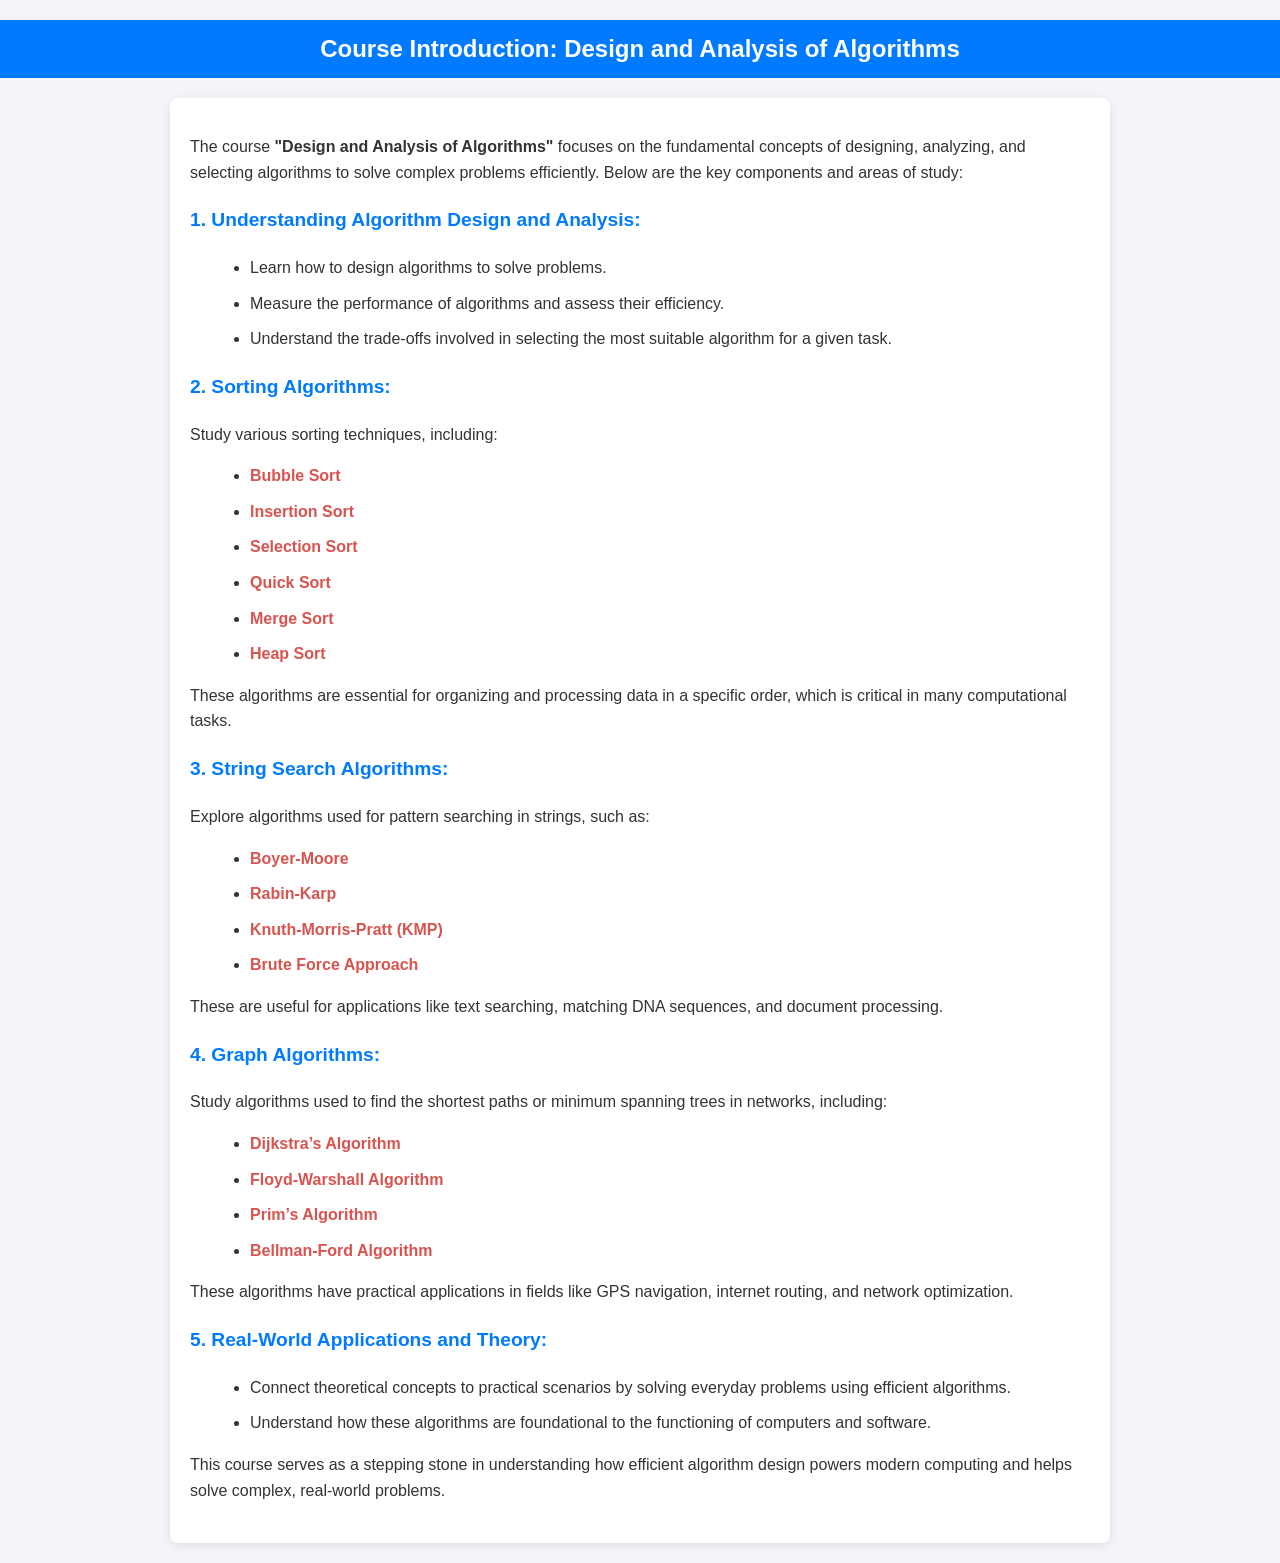
<file: Courseintroduction.html>
<!DOCTYPE html>
<html lang="en">
<head>
    <meta charset="UTF-8">
    <meta name="viewport" content="width=device-width, initial-scale=1.0">
    <title>Course Introduction</title>
    <style>
        body {
            font-family: Arial, sans-serif;
            margin: 0;
            padding: 0;
            background-color: #f4f4f9;
            color: #333;
        }
        h2 {
            background-color: #007BFF;
            color: white;
            padding: 15px;
            text-align: center;
        }
        .course-content {
            max-width: 900px;
            margin: 20px auto;
            padding: 20px;
            background-color: white;
            border-radius: 8px;
            box-shadow: 0 2px 10px rgba(0, 0, 0, 0.1);
        }
        p, ul, ol {
            line-height: 1.6;
        }
        ul, ol {
            margin-left: 20px;
        }
        ul li, ol li {
            margin-bottom: 10px;
        }
        .section-title {
            font-size: 1.2em;
            font-weight: bold;
            color: #007BFF;
            margin-top: 20px;
        }
        .section-content {
            margin-bottom: 20px;
        }
        .highlight {
            color: #d9534f;
            font-weight: bold;
        }
    </style>
</head>
<body>

    <h2>Course Introduction: Design and Analysis of Algorithms</h2>

    <div class="course-content">
        <p>The course <strong>"Design and Analysis of Algorithms"</strong> focuses on the fundamental concepts of designing, analyzing, and selecting algorithms to solve complex problems efficiently. Below are the key components and areas of study:</p>

        <div class="section">
            <p class="section-title">1. Understanding Algorithm Design and Analysis:</p>
            <div class="section-content">
                <ul>
                    <li>Learn how to design algorithms to solve problems.</li>
                    <li>Measure the performance of algorithms and assess their efficiency.</li>
                    <li>Understand the trade-offs involved in selecting the most suitable algorithm for a given task.</li>
                </ul>
            </div>
        </div>

        <div class="section">
            <p class="section-title">2. Sorting Algorithms:</p>
            <div class="section-content">
                <p>Study various sorting techniques, including:</p>
                <ul>
                    <li><span class="highlight">Bubble Sort</span></li>
                    <li><span class="highlight">Insertion Sort</span></li>
                    <li><span class="highlight">Selection Sort</span></li>
                    <li><span class="highlight">Quick Sort</span></li>
                    <li><span class="highlight">Merge Sort</span></li>
                    <li><span class="highlight">Heap Sort</span></li>
                </ul>
                <p>These algorithms are essential for organizing and processing data in a specific order, which is critical in many computational tasks.</p>
            </div>
        </div>

        <div class="section">
            <p class="section-title">3. String Search Algorithms:</p>
            <div class="section-content">
                <p>Explore algorithms used for pattern searching in strings, such as:</p>
                <ul>
                    <li><span class="highlight">Boyer-Moore</span></li>
                    <li><span class="highlight">Rabin-Karp</span></li>
                    <li><span class="highlight">Knuth-Morris-Pratt (KMP)</span></li>
                    <li><span class="highlight">Brute Force Approach</span></li>
                </ul>
                <p>These are useful for applications like text searching, matching DNA sequences, and document processing.</p>
            </div>
        </div>

        <div class="section">
            <p class="section-title">4. Graph Algorithms:</p>
            <div class="section-content">
                <p>Study algorithms used to find the shortest paths or minimum spanning trees in networks, including:</p>
                <ul>
                    <li><span class="highlight">Dijkstra’s Algorithm</span></li>
                    <li><span class="highlight">Floyd-Warshall Algorithm</span></li>
                    <li><span class="highlight">Prim’s Algorithm</span></li>
                    <li><span class="highlight">Bellman-Ford Algorithm</span></li>
                </ul>
                <p>These algorithms have practical applications in fields like GPS navigation, internet routing, and network optimization.</p>
            </div>
        </div>

        <div class="section">
            <p class="section-title">5. Real-World Applications and Theory:</p>
            <div class="section-content">
                <ul>
                    <li>Connect theoretical concepts to practical scenarios by solving everyday problems using efficient algorithms.</li>
                    <li>Understand how these algorithms are foundational to the functioning of computers and software.</li>
                </ul>
                <p>This course serves as a stepping stone in understanding how efficient algorithm design powers modern computing and helps solve complex, real-world problems.</p>
            </div>
        </div>
    </div>

</body>
</html>
</file>
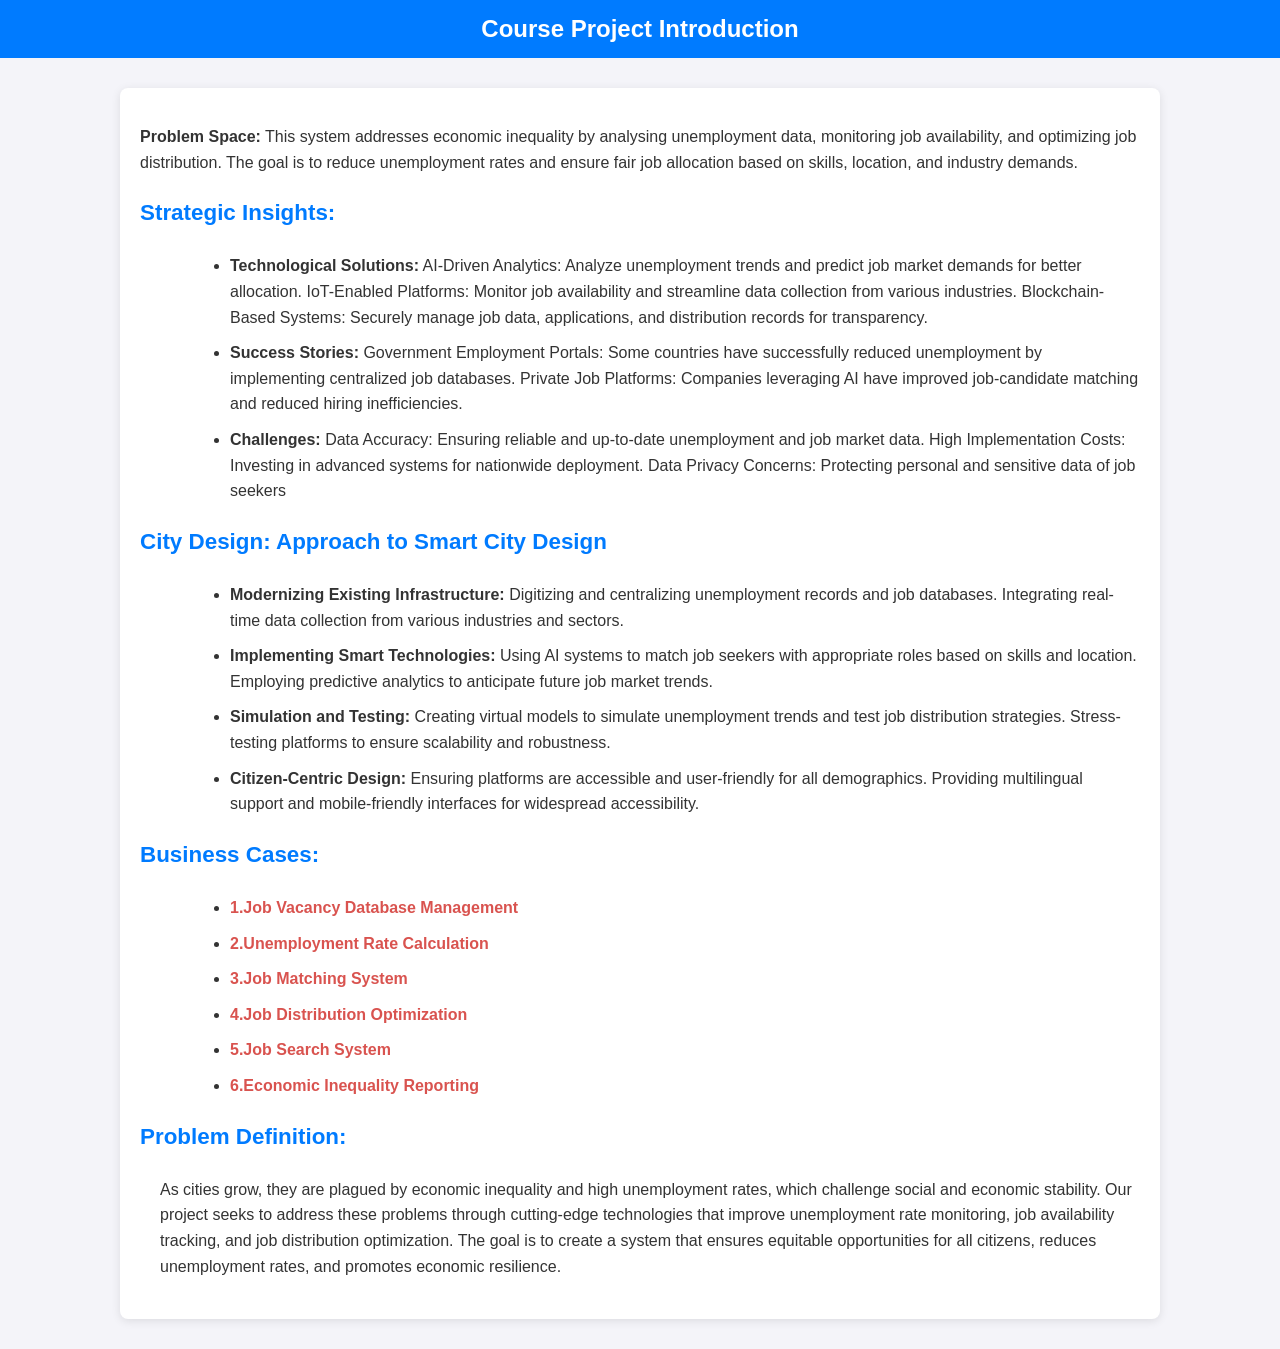
<file: introduction.html>
<!DOCTYPE html>
<html lang="en">
<head>
    <meta charset="UTF-8">
    <meta name="viewport" content="width=device-width, initial-scale=1.0">
    <title>Course Project Introduction</title>
    <style>
        body {
            font-family: Arial, sans-serif;
            background-color: #f4f4f9;
            color: #333;
            margin: 0;
            padding: 0;
        }
        h2 {
            background-color: #007BFF;
            color: white;
            padding: 15px;
            text-align: center;
            margin: 0;
        }
        .container {
            max-width: 1000px;
            margin: 30px auto;
            padding: 20px;
            background-color: white;
            border-radius: 8px;
            box-shadow: 0 2px 10px rgba(0, 0, 0, 0.1);
        }
        .section-title {
            font-size: 1.4em;
            font-weight: bold;
            color: #007BFF;
            margin-top: 20px;
        }
        .section-content {
            margin-left: 20px;
            margin-bottom: 20px;
        }
        ul, ol {
            margin-left: 30px;
            line-height: 1.6;
        }
        ul li, ol li {
            margin-bottom: 10px;
        }
        p {
            line-height: 1.6;
        }
        .highlight {
            color: #d9534f;
            font-weight: bold;
        }
        a {
            color: #007BFF;
            text-decoration: none;
        }
        a:hover {
            text-decoration: underline;
        }
    </style>
</head>
<body>

    <h2>Course Project Introduction</h2>

    <div class="container">
        <p><strong>Problem Space:</strong> This system addresses economic inequality by analysing unemployment data, monitoring job availability, and optimizing job distribution. The goal is to reduce unemployment rates and ensure fair job allocation based on skills, location, and industry demands.</p>

        <div class="section">
            <p class="section-title">Strategic Insights:</p>
            <div class="section-content">
                <ul>
                    <li><strong>Technological Solutions:</strong> AI-Driven Analytics: Analyze unemployment trends and predict job market demands for better allocation.

IoT-Enabled Platforms: Monitor job availability and streamline data collection from various industries.

Blockchain-Based Systems: Securely manage job data, applications, and distribution records for transparency.</li>
                    <li><strong>Success Stories:</strong> Government Employment Portals: Some countries have successfully reduced unemployment by implementing centralized job databases.

Private Job Platforms: Companies leveraging AI have improved job-candidate matching and reduced hiring inefficiencies. </li>
                    <li><strong>Challenges:</strong> Data Accuracy: Ensuring reliable and up-to-date unemployment and job market data.

High Implementation Costs: Investing in advanced systems for nationwide deployment.

Data Privacy Concerns: Protecting personal and sensitive data of job seekers </li>
                </ul>
            </div>
        </div>

        <div class="section">
            <p class="section-title">City Design: Approach to Smart City Design</p>
            <div class="section-content">
                <ul>
                    <li><strong>Modernizing Existing Infrastructure:</strong> Digitizing and centralizing unemployment records and job databases.

Integrating real-time data collection from various industries and sectors.</li>
                    <li><strong>Implementing Smart Technologies:</strong> Using AI systems to match job seekers with appropriate roles based on skills and location.

Employing predictive analytics to anticipate future job market trends. </li>
                    <li><strong>Simulation and Testing:</strong> Creating virtual models to simulate unemployment trends and test job distribution strategies.

Stress-testing platforms to ensure scalability and robustness.</li>
                    <li><strong>Citizen-Centric Design:</strong> Ensuring platforms are accessible and user-friendly for all demographics.

Providing multilingual support and mobile-friendly interfaces for widespread accessibility. </li>
                </ul>
            </div>
        </div>

        <div class="section">
            <p class="section-title">Business Cases:</p>
            <div class="section-content">
                <ul>
                    <li><span class="highlight">1.Job Vacancy Database Management</span></li>
                    <li><span class="highlight">2.Unemployment Rate Calculation</span></li>
                    <li><span class="highlight">3.Job Matching System</span></li>
                    <li><span class="highlight">4.Job Distribution Optimization</span></li>
                    <li><span class="highlight">5.Job Search System</span></li>
                    <li><span class="highlight">6.Economic Inequality Reporting</span></li>
                </ul>
            </div>
        </div>

        <div class="section">
            <p class="section-title">Problem Definition:</p>
            <div class="section-content">
                <p>As cities grow, they are plagued by economic inequality and high unemployment rates, which challenge social and economic stability.

Our project seeks to address these problems through cutting-edge technologies that improve unemployment rate monitoring, job availability tracking, and job distribution optimization. The goal is to create a system that ensures equitable opportunities for all citizens, reduces unemployment rates, and promotes economic resilience.</p>
            </div>
        </div>

    </div>

</body>
</html>
</file>
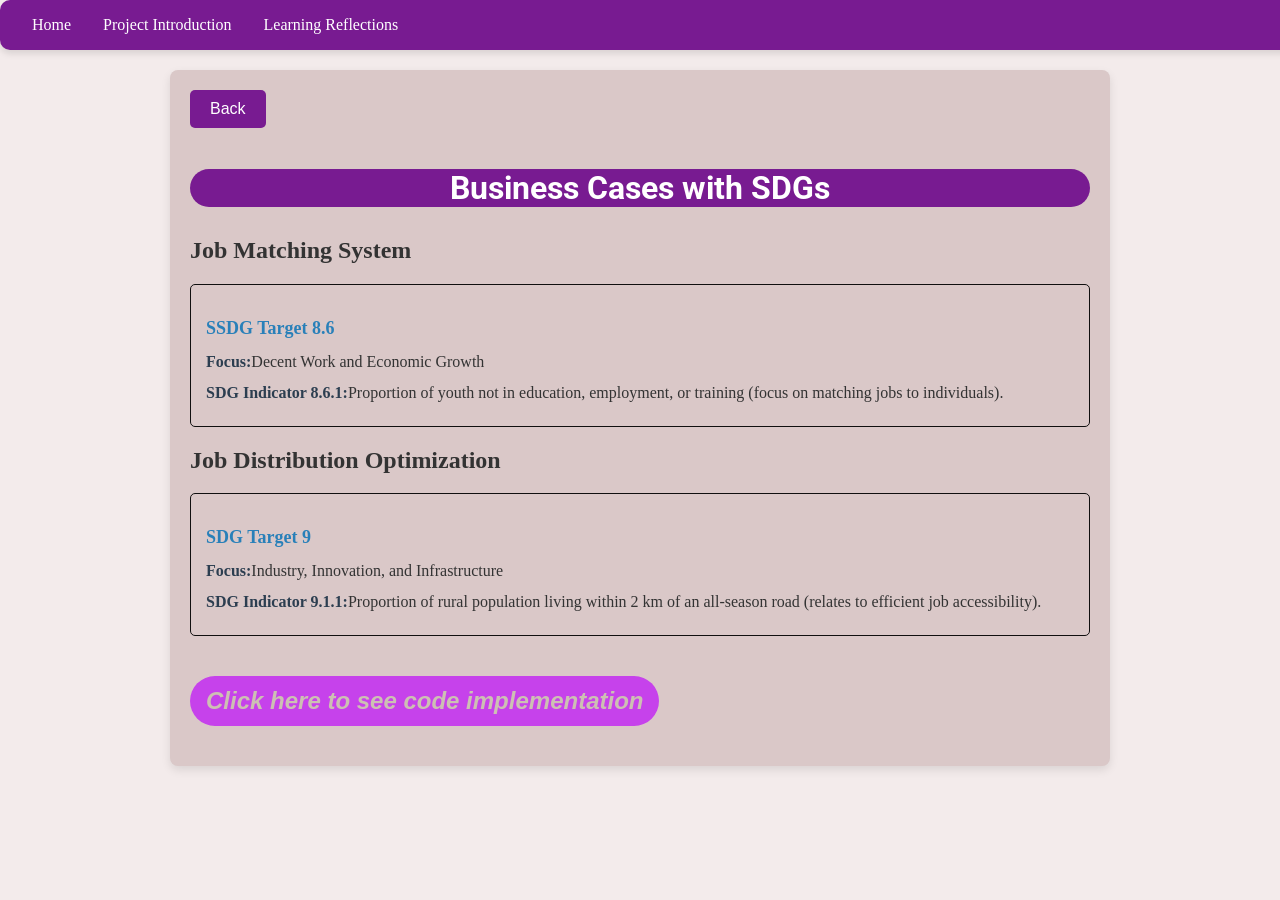
<file: blocks/businesscases/Aishwarya.html>
<!DOCTYPE html>
<html lang="en">
<head>
  <meta charset="UTF-8">
  <meta name="viewport" content="width=device-width, initial-scale=1.0">
  <title>Business Cases Aligned with SDGs</title>
  <link href="https://fonts.googleapis.com/css2?family=Poppins:wght@300;400;600&family=Roboto:wght@400;500&display=swap" rel="stylesheet">
  <style>
    /* General Styles */
    body {
      font-family: serif;
      margin: 0;
      padding: 0;
      background-color: #f3ebeb;
      color: #333;
    }

    .container {
      max-width: 900px;
      margin: 20px auto;
      padding: 20px;
      background: #dac8c8;
      box-shadow: 0px 4px 10px rgba(0, 0, 0, 0.1);
      border-radius: 8px;
    }

    h1.main {
      text-align: center;
      color: #ffffff;
      background-color: #781b91;
      border-radius: 10rem;
      margin-bottom: 30px;
      font-family: 'Roboto', sans-serif; 
    }

    .section {
      margin-bottom: 40px;
      transition: transform 0.3s ease, box-shadow 0.3s ease;
    }

    .section:hover {
      transform: scale(1.03);
      box-shadow: 0px 6px 12px rgba(0, 0, 0, 0.2);
    }

    .section h2 {
      text-align: center;
      color: #34495e;
      margin-bottom: 20px;
      text-transform: uppercase;
      font-weight: 700;
    }

    .strategy {
      margin-bottom: 20px;
      padding: 15px;
      border: 1px solid #100f0f;
      border-radius: 5px;
      transition: transform 0.3s ease, box-shadow 0.3s ease;
    }

    .strategy:hover {
      transform: scale(1.02);
      box-shadow: 0px 6px 10px rgba(0, 0, 0, 0.1);
    }

    .strategy h3 {
      font-size: 18px;
      color: #2980b9;
      margin-bottom: 10px;
      font-weight: 600;
    }

    .strategy p {
      line-height: 1.6;
      margin: 5px 0;
    }

    .strategy p strong {
      color: #2c3e50;
    }

    /* Section-Specific Styles */
    .industrial .strategy {
      background-color: #d1d1e8;
    }

    .environmental .strategy {
      background-color: #e8f5e9;
    }

    .education .strategy {
      background-color: #fef6e4;
    }

    .industrial h2 {
      color: #3915eb;
    }

    .environmental h2 {
      color: #43a047;
    }

    .education h2 {
      color: #f39c12;
    }

    .navbar {
      position: sticky;
      top: 0;
      background-color: #781b91;
      width: 100%;
      z-index: 1000;
      padding: 1rem 1rem;
      box-shadow: 0px 4px 6px rgba(0, 0, 0, 0.1);
      display: flex;
      border-radius: 10px;
      justify-content: center;
      justify-content: space-between;
    }

    .nav-list {
      list-style: none;
      display: flex;
      justify-content: space-around;
      align-content: center;
      margin: 0;
      padding: 0;
    }

    .nav-list li {
      margin: 0;
      color: #cdc0b3;
    }

    .nav-list a {
      text-decoration: none;
      color: #FB5235;
      align-content: center;
      padding: 1rem 1rem;
      transition: background-color 0.3s ease;
    }

    .nav-list a:hover {
      background-color: #d381e9;
      transform: scale(1.02);  
      box-shadow: 0 6px 10px rgba(0, 0, 0, 0.15);  
      transition: transform 0.2s, box-shadow 0.2s;
      border-radius: 4px;
    }
    h2.code {
    font-family: 'Gill Sans', 'Gill Sans MT', Calibri, 'Trebuchet MS', sans-serif;
    background-color: #c642eb;
    text-align: center;
    font-style: oblique;
    border-radius: 4rem;
    display: inline-flex; 
    padding: 0.7rem 1rem;
   
         
}
    h2.code:hover {
  background-color: #d238e7; 
  color: #212529; 
  transform: scale(1.05);
  box-shadow: 0 4px 8px rgba(0, 0, 0, 0.2);
}

    .content {
      padding: 2rem;
      font-size: 1.2rem;
      line-height: 1.6;
    }
  </style>
</head>
<body>
  <nav class="navbar">
    <ul class="nav-list">
      <li><a style="color:rgb(255, 255, 255)" href="/Priyankacb.github.io/blocks/home/home.html">Home</a></li>
      <li><a style="color:rgb(255, 255, 255)" href="/Priyankacb.github.io/index.html">Project Introduction</a></li>
      <li><a style="color:rgb(255, 255, 255)" href="/Priyankacb.github.io/blocks/learningref/teamlearning.html">Learning Reflections</a></li>
    </ul>
  </nav>
  <div class="container">
    <button onclick="window.history.back();" style="background-color: #781b91; color: white; border: none; padding: 10px 20px; font-size: 1rem; cursor: pointer; border-radius: 5px; margin-bottom: 20px;">Back</button>
    <h1 class="main">Business Cases with SDGs</h1>
    <div class="Job Matching System">
      <h2>Job Matching System</h2>
      <div class="strategy">
        <h3>SSDG Target 8.6</h3>
        <p><strong>Focus:</strong>Decent Work and Economic Growth</p>
        <p><strong>SDG Indicator 8.6.1:</strong>Proportion of youth not in education, employment, or training (focus on matching jobs to individuals).
</p>
      </div>

    <div class="Job Distribution Optimization">
      <h2>Job Distribution Optimization</h2>
      <div class="strategy">
        <h3>SDG Target 9</h3>
        <p><strong>Focus:</strong>Industry, Innovation, and Infrastructure</p>
        <p><strong>SDG Indicator 9.1.1:</strong>Proportion of rural population living within 2 km of an all-season road (relates to efficient job accessibility).</p>
      </div>
    </div>
    <a class="code" style="color: #cdc0b3;" href="../businesscases/Aishwaryacode.cpp"><h2 class="code">Click here to see code implementation</h2></a>
</body>
</html>
</file>
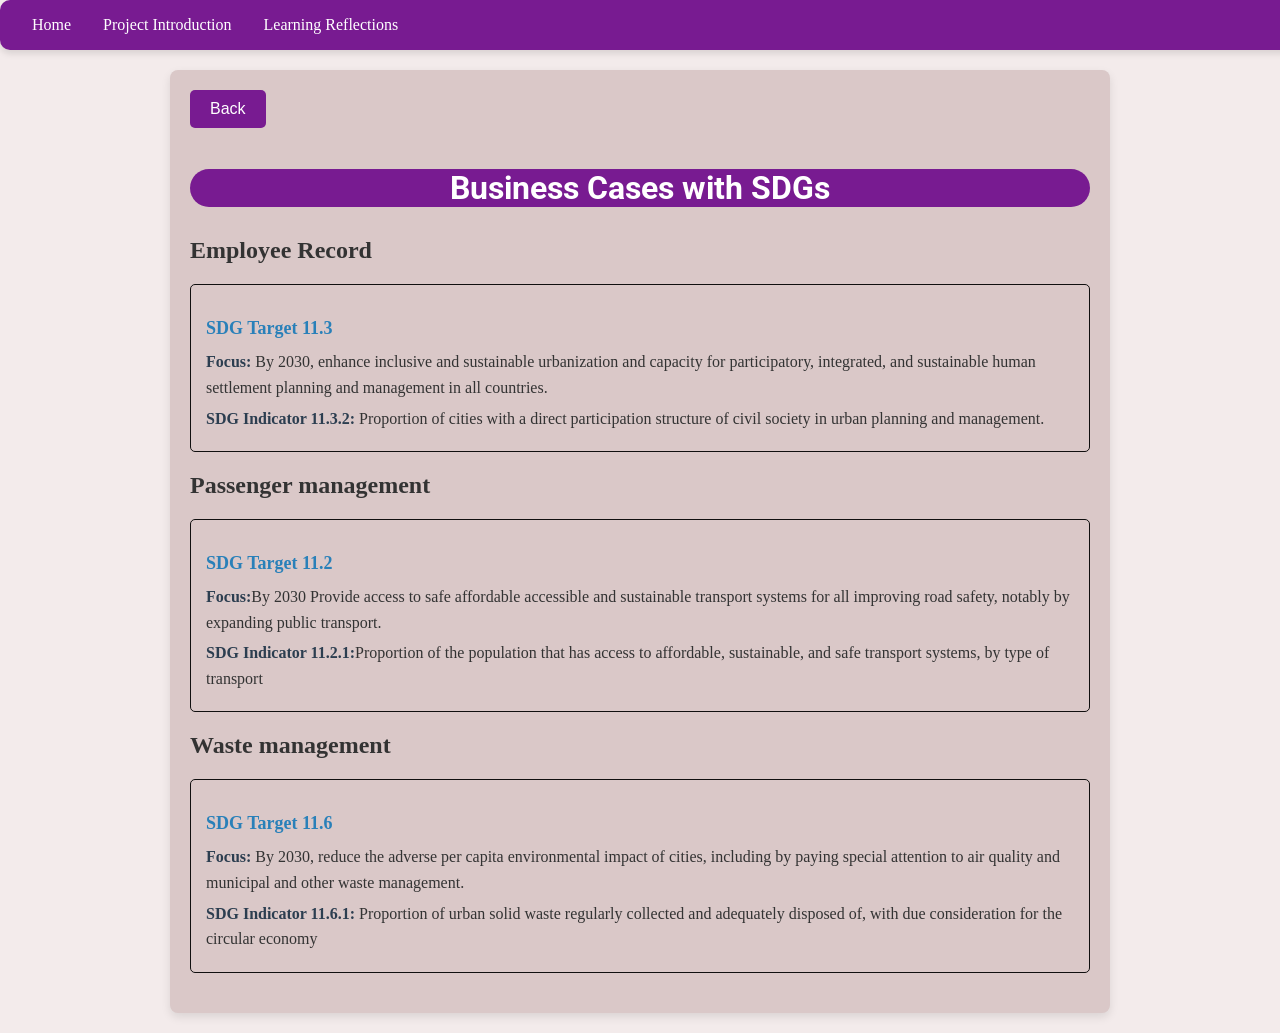
<file: blocks/businesscases/Pooja.html>
<!DOCTYPE html>
<html lang="en">
<head>
  <meta charset="UTF-8">
  <meta name="viewport" content="width=device-width, initial-scale=1.0">
  <title>Business Cases Aligned with SDGs</title>
  <link href="https://fonts.googleapis.com/css2?family=Poppins:wght@300;400;600&family=Roboto:wght@400;500&display=swap" rel="stylesheet">
  <style>
    /* General Styles */
    body {
      font-family: serif;
      margin: 0;
      padding: 0;
      background-color: #f3ebeb;
      color: #333;
    }

    .container {
      max-width: 900px;
      margin: 20px auto;
      padding: 20px;
      background: #dac8c8;
      box-shadow: 0px 4px 10px rgba(0, 0, 0, 0.1);
      border-radius: 8px;
    }

    h1.main {
      text-align: center;
      color: #ffffff;
      background-color: #781b91;
      border-radius: 10rem;
      margin-bottom: 30px;
      font-family: 'Roboto', sans-serif; 
    }

    .section {
      margin-bottom: 40px;
      transition: transform 0.3s ease, box-shadow 0.3s ease;
    }

    .section:hover {
      transform: scale(1.03);
      box-shadow: 0px 6px 12px rgba(0, 0, 0, 0.2);
    }

    .section h2 {
      text-align: center;
      color: #34495e;
      margin-bottom: 20px;
      text-transform: uppercase;
      font-weight: 700;
    }

    .strategy {
      margin-bottom: 20px;
      padding: 15px;
      border: 1px solid #100f0f;
      border-radius: 5px;
      transition: transform 0.3s ease, box-shadow 0.3s ease;
    }

    .strategy:hover {
      transform: scale(1.02);
      box-shadow: 0px 6px 10px rgba(0, 0, 0, 0.1);
    }

    .strategy h3 {
      font-size: 18px;
      color: #2980b9;
      margin-bottom: 10px;
      font-weight: 600;
    }

    .strategy p {
      line-height: 1.6;
      margin: 5px 0;
    }

    .strategy p strong {
      color: #2c3e50;
    }

    /* Section-Specific Styles */
    .industrial .strategy {
      background-color: #d1d1e8;
    }

    .environmental .strategy {
      background-color: #e8f5e9;
    }

    .education .strategy {
      background-color: #fef6e4;
    }

    .industrial h2 {
      color: #3915eb;
    }

    .environmental h2 {
      color: #43a047;
    }

    .education h2 {
      color: #f39c12;
    }

    .navbar {
      position: sticky;
      top: 0;
      background-color: #781b91;
      width: 100%;
      z-index: 1000;
      padding: 1rem 1rem;
      box-shadow: 0px 4px 6px rgba(0, 0, 0, 0.1);
      display: flex;
      border-radius: 10px;
      justify-content: center;
      justify-content: space-between;
    }

    .nav-list {
      list-style: none;
      display: flex;
      justify-content: space-around;
      align-content: center;
      margin: 0;
      padding: 0;
    }

    .nav-list li {
      margin: 0;
      color: #cdc0b3;
    }

    .nav-list a {
      text-decoration: none;
      color: #FB5235;
      align-content: center;
      padding: 1rem 1rem;
      transition: background-color 0.3s ease;
    }

    .nav-list a:hover {
      background-color: #d381e9;
      transform: scale(1.02);  
      box-shadow: 0 6px 10px rgba(0, 0, 0, 0.15);  
      transition: transform 0.2s, box-shadow 0.2s;
      border-radius: 4px;
    }
    h2.code {
    font-family: 'Gill Sans', 'Gill Sans MT', Calibri, 'Trebuchet MS', sans-serif;
    background-color: #c642eb;
    text-align: center;
    font-style: oblique;
    border-radius: 4rem;
    display: inline-flex; 
    padding: 0.7rem 1rem;
   
         
}
    h2.code:hover {
  background-color: #d238e7; 
  color: #212529; 
  transform: scale(1.05);
  box-shadow: 0 4px 8px rgba(0, 0, 0, 0.2);
}

    .content {
      padding: 2rem;
      font-size: 1.2rem;
      line-height: 1.6;
    }
  </style>
</head>
<body>
  <nav class="navbar">
    <ul class="nav-list">
      <li><a style="color:rgb(255, 255, 255)" href="/Priyankacb.github.io/blocks/home/home.html">Home</a></li>
      <li><a style="color:rgb(255, 255, 255)" href="/Priyankacb.github.io/index.html">Project Introduction</a></li>
      <li><a style="color:rgb(255, 255, 255)" href="/Priyankacb.github.io/blocks/learningref/teamlearning.html">Learning Reflections</a></li>
    </ul>
  </nav>
  <div class="container">
    <button onclick="window.history.back();" style="background-color: #781b91; color: white; border: none; padding: 10px 20px; font-size: 1rem; cursor: pointer; border-radius: 5px; margin-bottom: 20px;">Back</button>
    <h1 class="main">Business Cases with SDGs</h1>
    <div class="Employee Record">
      <h2>Employee Record</h2>
      <div class="strategy">
        <h3>SDG Target 11.3</h3>
        <p><strong>Focus:</strong> By 2030, enhance inclusive and sustainable urbanization and capacity for participatory, integrated, and sustainable human settlement planning and management in all countries.</p>
        <p><strong>SDG Indicator 11.3.2:</strong> Proportion of cities with a direct participation structure of civil society in urban planning and management.</p>
      </div>

    <div class="Passenger management">
      <h2>Passenger management</h2>
      <div class="strategy">
        <h3>SDG Target 11.2</h3>
        <p><strong>Focus:</strong>By 2030 Provide access to safe affordable accessible and sustainable transport systems for all improving road safety, notably by expanding public transport.</p>
        <p><strong>SDG Indicator 11.2.1:</strong>Proportion of the population that has access to affordable, sustainable, and safe transport systems, by type of transport
      </div>
    </div>

    <div class="Section environment">
      <h2>Waste management</h2>
      <div class="strategy">
        <h3>SDG Target 11.6</h3>
        <p><strong>Focus:</strong> By 2030, reduce the adverse per capita environmental impact of cities, including by paying special attention to air quality and municipal and other waste management.</p>
        <p><strong>SDG Indicator 11.6.1:</strong>  Proportion of urban solid waste regularly collected and adequately disposed of, with due consideration for the circular economy</p>
      </div>
  </div>

</body>
</html>
</file>
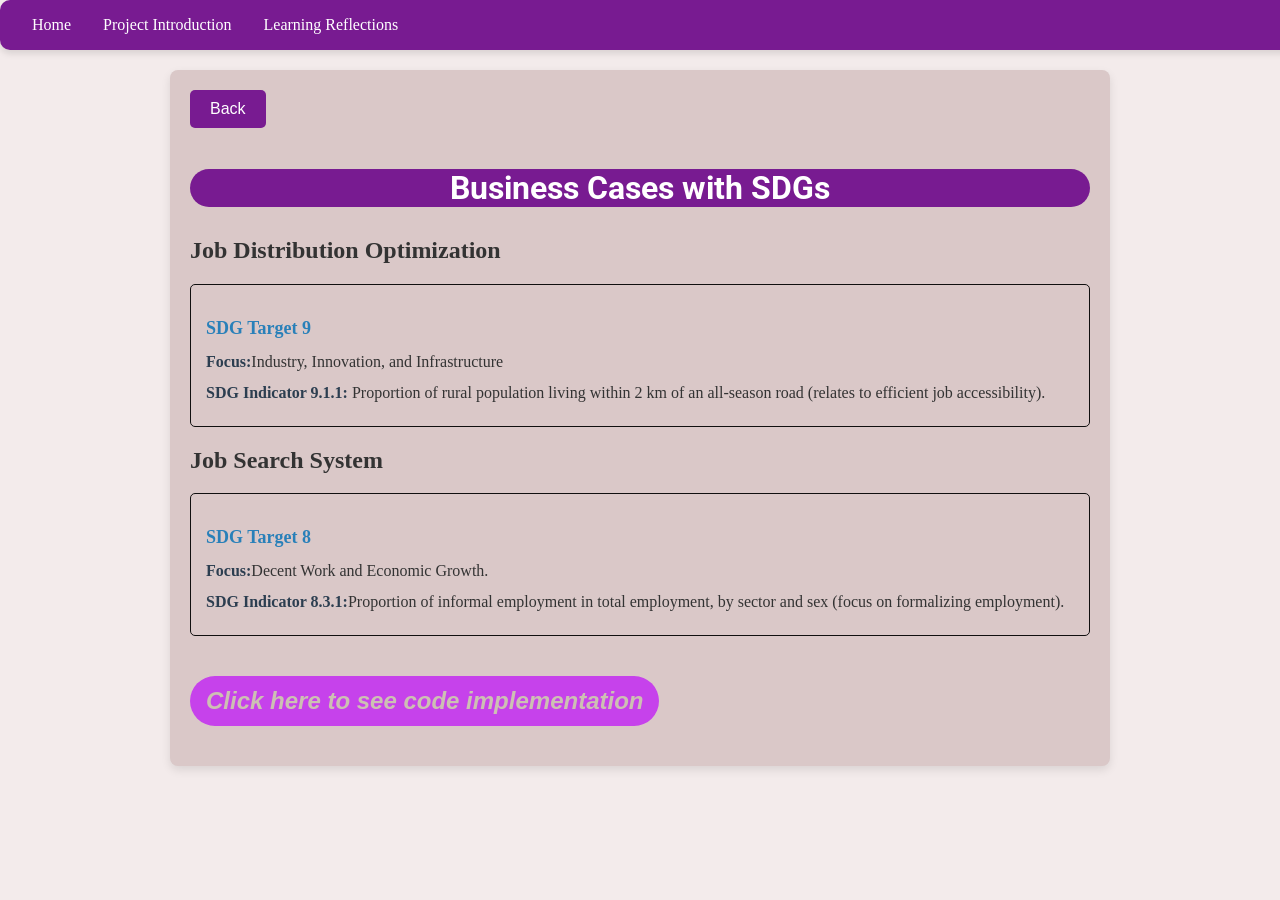
<file: blocks/businesscases/Preeti.html>
<!DOCTYPE html>
<html lang="en">
<head>
  <meta charset="UTF-8">
  <meta name="viewport" content="width=device-width, initial-scale=1.0">
  <title>Business Cases Aligned with SDGs</title>
  <link href="https://fonts.googleapis.com/css2?family=Poppins:wght@300;400;600&family=Roboto:wght@400;500&display=swap" rel="stylesheet">
  <style>
    /* General Styles */
    body {
      font-family: serif;
      margin: 0;
      padding: 0;
      background-color: #f3ebeb;
      color: #333;
    }

    .container {
      max-width: 900px;
      margin: 20px auto;
      padding: 20px;
      background: #dac8c8;
      box-shadow: 0px 4px 10px rgba(0, 0, 0, 0.1);
      border-radius: 8px;
    }

    h1.main {
      text-align: center;
      color: #ffffff;
      background-color: #781b91;
      border-radius: 10rem;
      margin-bottom: 30px;
      font-family: 'Roboto', sans-serif; 
    }

    .section {
      margin-bottom: 40px;
      transition: transform 0.3s ease, box-shadow 0.3s ease;
    }

    .section:hover {
      transform: scale(1.03);
      box-shadow: 0px 6px 12px rgba(0, 0, 0, 0.2);
    }

    .section h2 {
      text-align: center;
      color: #34495e;
      margin-bottom: 20px;
      text-transform: uppercase;
      font-weight: 700;
    }

    .strategy {
      margin-bottom: 20px;
      padding: 15px;
      border: 1px solid #100f0f;
      border-radius: 5px;
      transition: transform 0.3s ease, box-shadow 0.3s ease;
    }

    .strategy:hover {
      transform: scale(1.02);
      box-shadow: 0px 6px 10px rgba(0, 0, 0, 0.1);
    }

    .strategy h3 {
      font-size: 18px;
      color: #2980b9;
      margin-bottom: 10px;
      font-weight: 600;
    }

    .strategy p {
      line-height: 1.6;
      margin: 5px 0;
    }

    .strategy p strong {
      color: #2c3e50;
    }

    /* Section-Specific Styles */
    .industrial .strategy {
      background-color: #d1d1e8;
    }

    .environmental .strategy {
      background-color: #e8f5e9;
    }

    .education .strategy {
      background-color: #fef6e4;
    }

    .industrial h2 {
      color: #3915eb;
    }

    .environmental h2 {
      color: #43a047;
    }

    .education h2 {
      color: #f39c12;
    }

    .navbar {
      position: sticky;
      top: 0;
      background-color: #781b91;
      width: 100%;
      z-index: 1000;
      padding: 1rem 1rem;
      box-shadow: 0px 4px 6px rgba(0, 0, 0, 0.1);
      display: flex;
      border-radius: 10px;
      justify-content: center;
      justify-content: space-between;
    }

    .nav-list {
      list-style: none;
      display: flex;
      justify-content: space-around;
      align-content: center;
      margin: 0;
      padding: 0;
    }

    .nav-list li {
      margin: 0;
      color: #cdc0b3;
    }

    .nav-list a {
      text-decoration: none;
      color: #FB5235;
      align-content: center;
      padding: 1rem 1rem;
      transition: background-color 0.3s ease;
    }

    .nav-list a:hover {
      background-color: #d381e9;
      transform: scale(1.02);  
      box-shadow: 0 6px 10px rgba(0, 0, 0, 0.15);  
      transition: transform 0.2s, box-shadow 0.2s;
      border-radius: 4px;
    }
    h2.code {
    font-family: 'Gill Sans', 'Gill Sans MT', Calibri, 'Trebuchet MS', sans-serif;
    background-color: #c642eb;
    text-align: center;
    font-style: oblique;
    border-radius: 4rem;
    display: inline-flex; 
    padding: 0.7rem 1rem;
   
         
}
    h2.code:hover {
  background-color: #d238e7; 
  color: #212529; 
  transform: scale(1.05);
  box-shadow: 0 4px 8px rgba(0, 0, 0, 0.2);
}

    .content {
      padding: 2rem;
      font-size: 1.2rem;
      line-height: 1.6;
    }
  </style>
</head>
<body>
  <nav class="navbar">
    <ul class="nav-list">
      <li><a style="color:rgb(255, 255, 255)" href="/Priyankacb.github.io/blocks/home/home.html">Home</a></li>
      <li><a style="color:rgb(255, 255, 255)" href="/Priyankacb.github.io/index.html">Project Introduction</a></li>
      <li><a style="color:rgb(255, 255, 255)" href="/Priyankacb.github.io/blocks/learningref/teamlearning.html">Learning Reflections</a></li>
    </ul>
  </nav>
  <div class="container">
    <button onclick="window.history.back();" style="background-color: #781b91; color: white; border: none; padding: 10px 20px; font-size: 1rem; cursor: pointer; border-radius: 5px; margin-bottom: 20px;">Back</button>
    <h1 class="main">Business Cases with SDGs</h1>
    <div class="Job Distribution Optimization">
      <h2>Job Distribution Optimization</h2>
      <div class="strategy">
        <h3>SDG Target 9</h3>
        <p><strong>Focus:</strong>Industry, Innovation, and Infrastructure</p>
        <p><strong>SDG Indicator 9.1.1:</strong> Proportion of rural population living within 2 km of an all-season road (relates to efficient job accessibility).</p>
      </div>

    <div class="Job Search System">
      <h2>Job Search System</h2>
      <div class="strategy">
        <h3>SDG Target 8</h3>
        <p><strong>Focus:</strong>Decent Work and Economic Growth.</p>
        <p><strong>SDG Indicator 8.3.1:</strong>Proportion of informal employment in total employment, by sector and sex (focus on formalizing employment).</p>
      </div>
    </div>
     <a class="code" style="color: #cdc0b3;" href="../businesscases/Preeticode.cpp"><h2 class="code">Click here to see code implementation</h2></a>
</body>
</html>
</file>
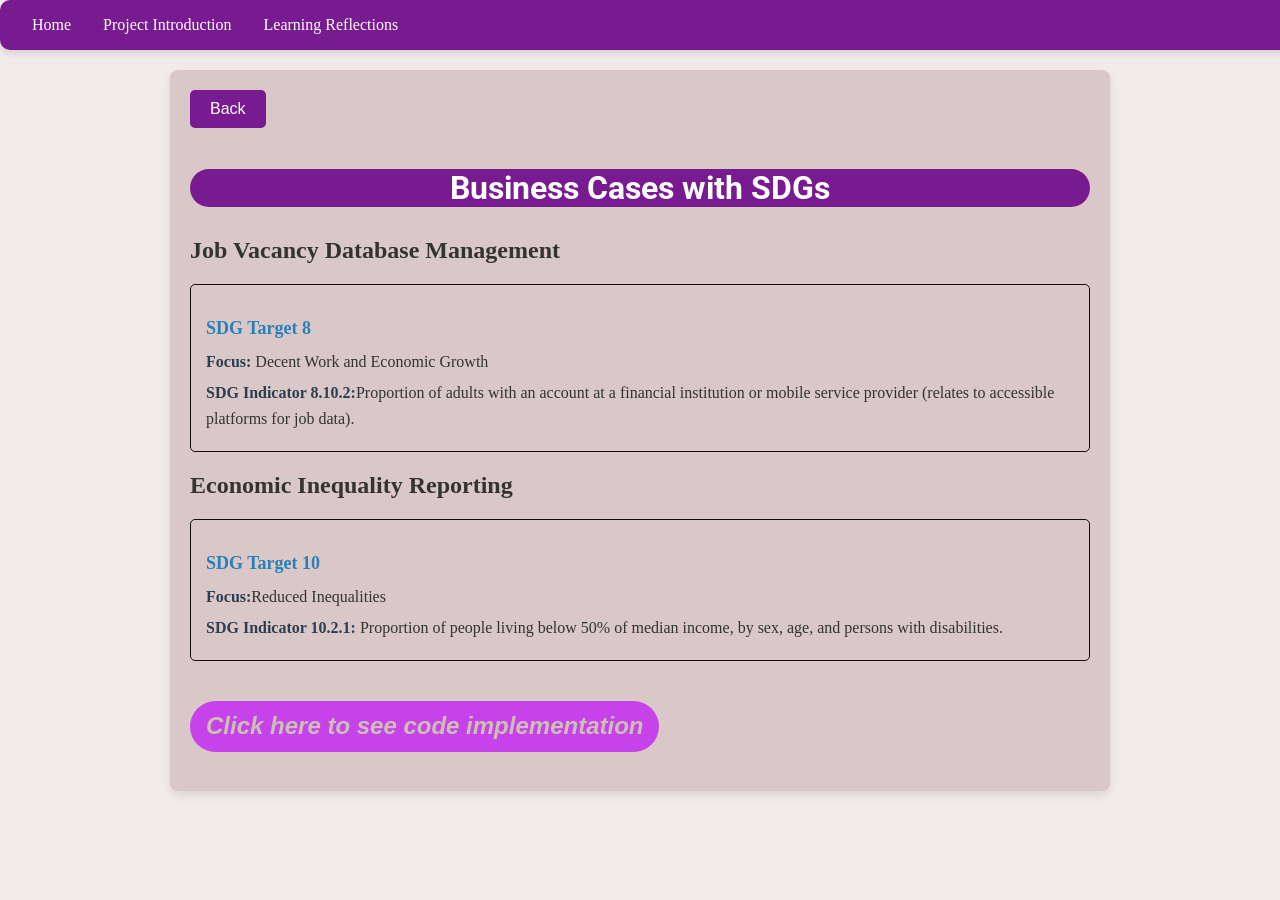
<file: blocks/businesscases/Priyanka.html>
<!DOCTYPE html>
<html lang="en">
<head>
  <meta charset="UTF-8">
  <meta name="viewport" content="width=device-width, initial-scale=1.0">
  <title>Business Cases Aligned with SDGs</title>
  <link href="https://fonts.googleapis.com/css2?family=Poppins:wght@300;400;600&family=Roboto:wght@400;500&display=swap" rel="stylesheet">
  <style>
    /* General Styles */
    body {
      font-family: serif;
      margin: 0;
      padding: 0;
      background-color: #f3ebeb;
      color: #333;
    }

    .container {
      max-width: 900px;
      margin: 20px auto;
      padding: 20px;
      background: #dac8c8;
      box-shadow: 0px 4px 10px rgba(0, 0, 0, 0.1);
      border-radius: 8px;
    }

    h1.main {
      text-align: center;
      color: #ffffff;
      background-color: #781b91;
      border-radius: 10rem;
      margin-bottom: 30px;
      font-family: 'Roboto', sans-serif; 
    }

    .section {
      margin-bottom: 40px;
      transition: transform 0.3s ease, box-shadow 0.3s ease;
    }

    .section:hover {
      transform: scale(1.03);
      box-shadow: 0px 6px 12px rgba(0, 0, 0, 0.2);
    }

    .section h2 {
      text-align: center;
      color: #34495e;
      margin-bottom: 20px;
      text-transform: uppercase;
      font-weight: 700;
    }

    .strategy {
      margin-bottom: 20px;
      padding: 15px;
      border: 1px solid #100f0f;
      border-radius: 5px;
      transition: transform 0.3s ease, box-shadow 0.3s ease;
    }

    .strategy:hover {
      transform: scale(1.02);
      box-shadow: 0px 6px 10px rgba(0, 0, 0, 0.1);
    }

    .strategy h3 {
      font-size: 18px;
      color: #2980b9;
      margin-bottom: 10px;
      font-weight: 600;
    }

    .strategy p {
      line-height: 1.6;
      margin: 5px 0;
    }

    .strategy p strong {
      color: #2c3e50;
    }

    /* Section-Specific Styles */
    .industrial .strategy {
      background-color: #d1d1e8;
    }

    .environmental .strategy {
      background-color: #e8f5e9;
    }

    .education .strategy {
      background-color: #fef6e4;
    }

    .industrial h2 {
      color: #3915eb;
    }

    .environmental h2 {
      color: #43a047;
    }

    .education h2 {
      color: #f39c12;
    }

    .navbar {
      position: sticky;
      top: 0;
      background-color: #781b91;
      width: 100%;
      z-index: 1000;
      padding: 1rem 1rem;
      box-shadow: 0px 4px 6px rgba(0, 0, 0, 0.1);
      display: flex;
      border-radius: 10px;
      justify-content: center;
      justify-content: space-between;
    }

    .nav-list {
      list-style: none;
      display: flex;
      justify-content: space-around;
      align-content: center;
      margin: 0;
      padding: 0;
    }

    .nav-list li {
      margin: 0;
      color: #cdc0b3;
    }

    .nav-list a {
      text-decoration: none;
      color: #FB5235;
      align-content: center;
      padding: 1rem 1rem;
      transition: background-color 0.3s ease;
    }

    .nav-list a:hover {
      background-color: #d381e9;
      transform: scale(1.02);  
      box-shadow: 0 6px 10px rgba(0, 0, 0, 0.15);  
      transition: transform 0.2s, box-shadow 0.2s;
      border-radius: 4px;
    }
    h2.code {
    font-family: 'Gill Sans', 'Gill Sans MT', Calibri, 'Trebuchet MS', sans-serif;
    background-color: #c642eb;
    text-align: center;
    font-style: oblique;
    border-radius: 4rem;
    display: inline-flex; 
    padding: 0.7rem 1rem;
   
         
}
    h2.code:hover {
  background-color: #d238e7; 
  color: #212529; 
  transform: scale(1.05);
  box-shadow: 0 4px 8px rgba(0, 0, 0, 0.2);
}

    .content {
      padding: 2rem;
      font-size: 1.2rem;
      line-height: 1.6;
    }
  </style>
</head>
<body>
  <nav class="navbar">
    <ul class="nav-list">
      <li><a style="color:rgb(255, 255, 255)" href="/Priyankacb.github.io/blocks/home/home.html">Home</a></li>
      <li><a style="color:rgb(255, 255, 255)" href="/Priyankacb.github.io/index.html">Project Introduction</a></li>
      <li><a style="color:rgb(255, 255, 255)" href="/Priyankacb.github.io/blocks/learningref/teamlearning.html">Learning Reflections</a></li>
    </ul>
  </nav>
  <div class="container">
    <button onclick="window.history.back();" style="background-color: #781b91; color: white; border: none; padding: 10px 20px; font-size: 1rem; cursor: pointer; border-radius: 5px; margin-bottom: 20px;">Back</button>
    <h1 class="main">Business Cases with SDGs</h1>
    <div class="Job Vacancy Database Management">
      <h2>Job Vacancy Database Management</h2>
      <div class="strategy">
        <h3>SDG Target 8</h3>
        <p><strong>Focus:</strong> Decent Work and Economic Growth</p>
        <p><strong>SDG Indicator 8.10.2:</strong>Proportion of adults with an account at a financial institution or mobile service provider (relates to accessible platforms for job data).</p>
      </div>
    </div>

    <div class="Economic Inequality Reporting">
      <h2>Economic Inequality Reporting</h2>
      <div class="strategy">
        <h3>SDG Target 10</h3>
        <p><strong>Focus:</strong>Reduced Inequalities</p>
        <p><strong>SDG Indicator 10.2.1:</strong>  Proportion of people living below 50% of median income, by sex, age, and persons with disabilities.</p>
      </div>
  </div>
   <a class="code" style="color: #cdc0b3;" href="../businesscases/Priyankacode.cpp"><h2 class="code">Click here to see code implementation</h2></a>
</body>
</html>
</file>
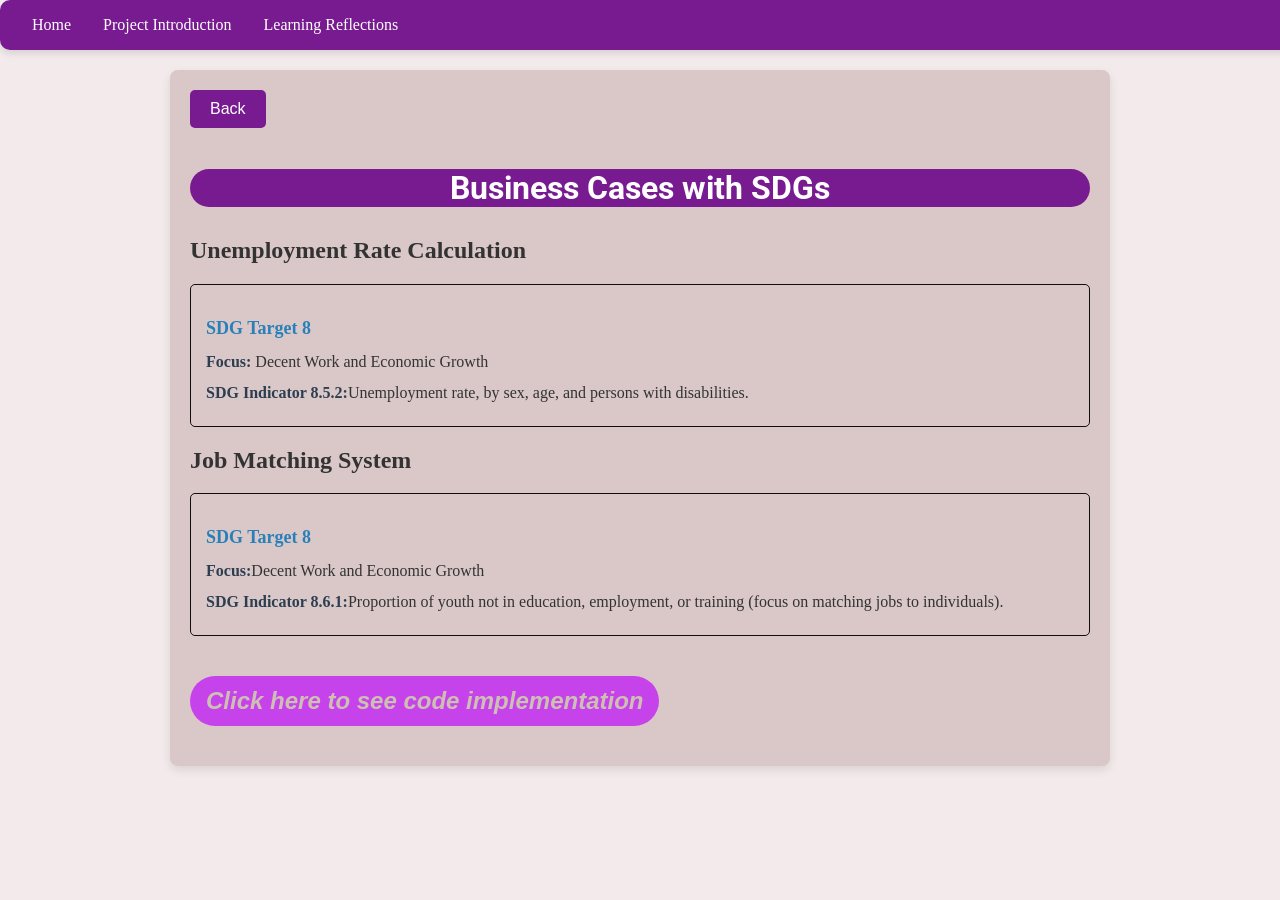
<file: blocks/businesscases/Shreya.html>
<!DOCTYPE html>
<html lang="en">
<head>
  <meta charset="UTF-8">
  <meta name="viewport" content="width=device-width, initial-scale=1.0">
  <title>Business Cases Aligned with SDGs</title>
  <link href="https://fonts.googleapis.com/css2?family=Poppins:wght@300;400;600&family=Roboto:wght@400;500&display=swap" rel="stylesheet">
  <style>
    /* General Styles */
    body {
      font-family: serif;
      margin: 0;
      padding: 0;
      background-color: #f3ebeb;
      color: #333;
    }

    .container {
      max-width: 900px;
      margin: 20px auto;
      padding: 20px;
      background: #dac8c8;
      box-shadow: 0px 4px 10px rgba(0, 0, 0, 0.1);
      border-radius: 8px;
    }

    h1.main {
      text-align: center;
      color: #ffffff;
      background-color: #781b91;
      border-radius: 10rem;
      margin-bottom: 30px;
      font-family: 'Roboto', sans-serif; 
    }

    .section {
      margin-bottom: 40px;
      transition: transform 0.3s ease, box-shadow 0.3s ease;
    }

    .section:hover {
      transform: scale(1.03);
      box-shadow: 0px 6px 12px rgba(0, 0, 0, 0.2);
    }

    .section h2 {
      text-align: center;
      color: #34495e;
      margin-bottom: 20px;
      text-transform: uppercase;
      font-weight: 700;
    }

    .strategy {
      margin-bottom: 20px;
      padding: 15px;
      border: 1px solid #100f0f;
      border-radius: 5px;
      transition: transform 0.3s ease, box-shadow 0.3s ease;
    }

    .strategy:hover {
      transform: scale(1.02);
      box-shadow: 0px 6px 10px rgba(0, 0, 0, 0.1);
    }

    .strategy h3 {
      font-size: 18px;
      color: #2980b9;
      margin-bottom: 10px;
      font-weight: 600;
    }

    .strategy p {
      line-height: 1.6;
      margin: 5px 0;
    }

    .strategy p strong {
      color: #2c3e50;
    }

    /* Section-Specific Styles */
    .industrial .strategy {
      background-color: #d1d1e8;
    }

    .environmental .strategy {
      background-color: #e8f5e9;
    }

    .education .strategy {
      background-color: #fef6e4;
    }

    .industrial h2 {
      color: #3915eb;
    }

    .environmental h2 {
      color: #43a047;
    }

    .education h2 {
      color: #f39c12;
    }

    .navbar {
      position: sticky;
      top: 0;
      background-color: #781b91;
      width: 100%;
      z-index: 1000;
      padding: 1rem 1rem;
      box-shadow: 0px 4px 6px rgba(0, 0, 0, 0.1);
      display: flex;
      border-radius: 10px;
      justify-content: center;
      justify-content: space-between;
    }

    .nav-list {
      list-style: none;
      display: flex;
      justify-content: space-around;
      align-content: center;
      margin: 0;
      padding: 0;
    }

    .nav-list li {
      margin: 0;
      color: #cdc0b3;
    }

    .nav-list a {
      text-decoration: none;
      color: #FB5235;
      align-content: center;
      padding: 1rem 1rem;
      transition: background-color 0.3s ease;
    }

    .nav-list a:hover {
      background-color: #d381e9;
      transform: scale(1.02);  
      box-shadow: 0 6px 10px rgba(0, 0, 0, 0.15);  
      transition: transform 0.2s, box-shadow 0.2s;
      border-radius: 4px;
    }
    h2.code {
    font-family: 'Gill Sans', 'Gill Sans MT', Calibri, 'Trebuchet MS', sans-serif;
    background-color: #c642eb;
    text-align: center;
    font-style: oblique;
    border-radius: 4rem;
    display: inline-flex; 
    padding: 0.7rem 1rem;
   
         
}
    h2.code:hover {
  background-color: #d238e7; 
  color: #212529; 
  transform: scale(1.05);
  box-shadow: 0 4px 8px rgba(0, 0, 0, 0.2);
}

    .content {
      padding: 2rem;
      font-size: 1.2rem;
      line-height: 1.6;
    }
  </style>
</head>
<body>
  <nav class="navbar">
    <ul class="nav-list">
      <li><a style="color:rgb(255, 255, 255)" href="/Priyankacb.github.io/blocks/home/home.html">Home</a></li>
      <li><a style="color:rgb(255, 255, 255)" href="/Priyankacb.github.io/index.html">Project Introduction</a></li>
      <li><a style="color:rgb(255, 255, 255)" href="/Priyankacb.github.io/blocks/learningref/teamlearning.html">Learning Reflections</a></li>
    </ul>
  </nav>
  <div class="container">
    <button onclick="window.history.back();" style="background-color: #781b91; color: white; border: none; padding: 10px 20px; font-size: 1rem; cursor: pointer; border-radius: 5px; margin-bottom: 20px;">Back</button>
    <h1 class="main">Business Cases with SDGs</h1>
     <div class="Unemployment Rate Calculation">
      <h2>Unemployment Rate Calculation</h2>
      <div class="strategy">
        <h3>SDG Target 8</h3>
        <p><strong>Focus:</strong> Decent Work and Economic Growth</p>
        <p><strong>SDG Indicator 8.5.2:</strong>Unemployment rate, by sex, age, and persons with disabilities.</p>
      </div>


   <div class="Job Matching System">
      <h2>Job Matching System</h2>
      <div class="strategy">
        <h3>SDG Target 8</h3>
        <p><strong>Focus:</strong>Decent Work and Economic Growth</p>
        <p><strong>SDG Indicator 8.6.1:</strong>Proportion of youth not in education, employment, or training (focus on matching jobs to individuals).

</p>
      </div>
    </div>
  <a class="code" style="color: #cdc0b3;" href="../businesscases/Shreyacode.cpp"><h2 class="code">Click here to see code implementation</h2></a>

</body>
</html>
</file>
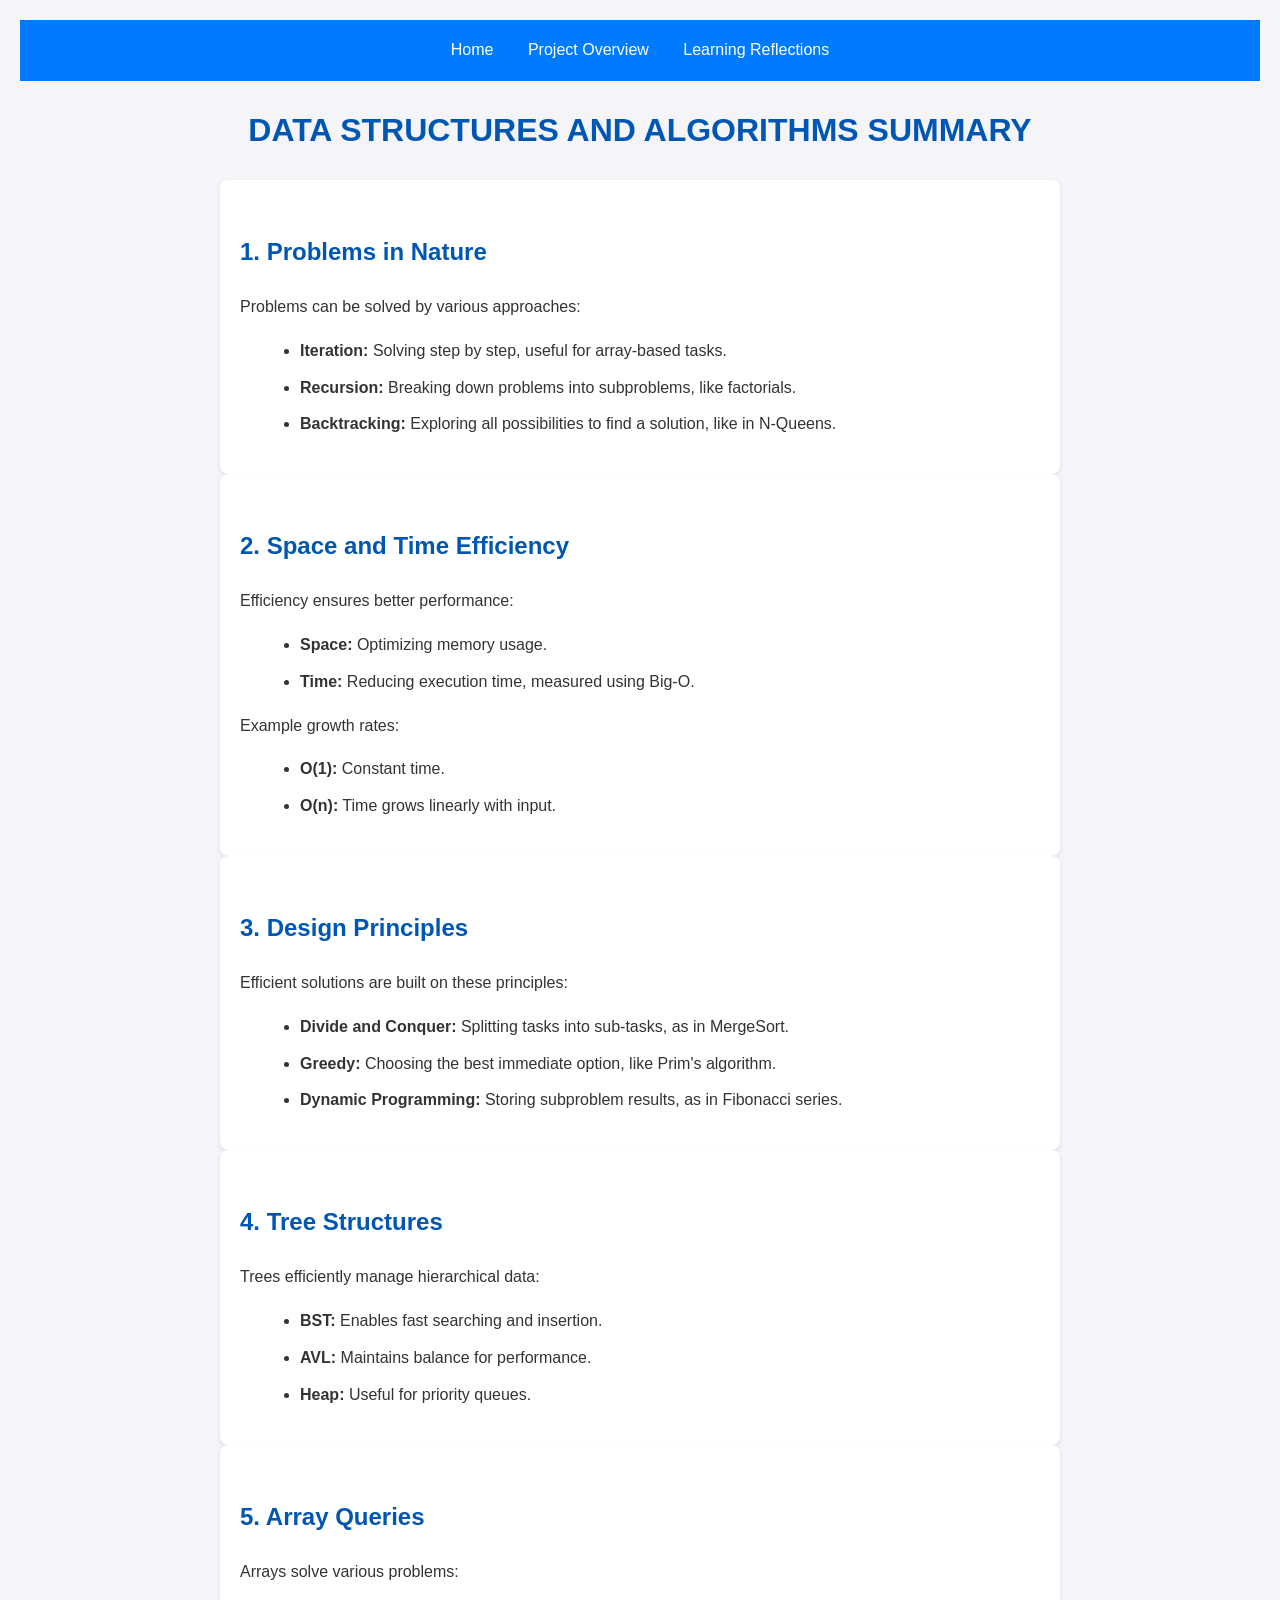
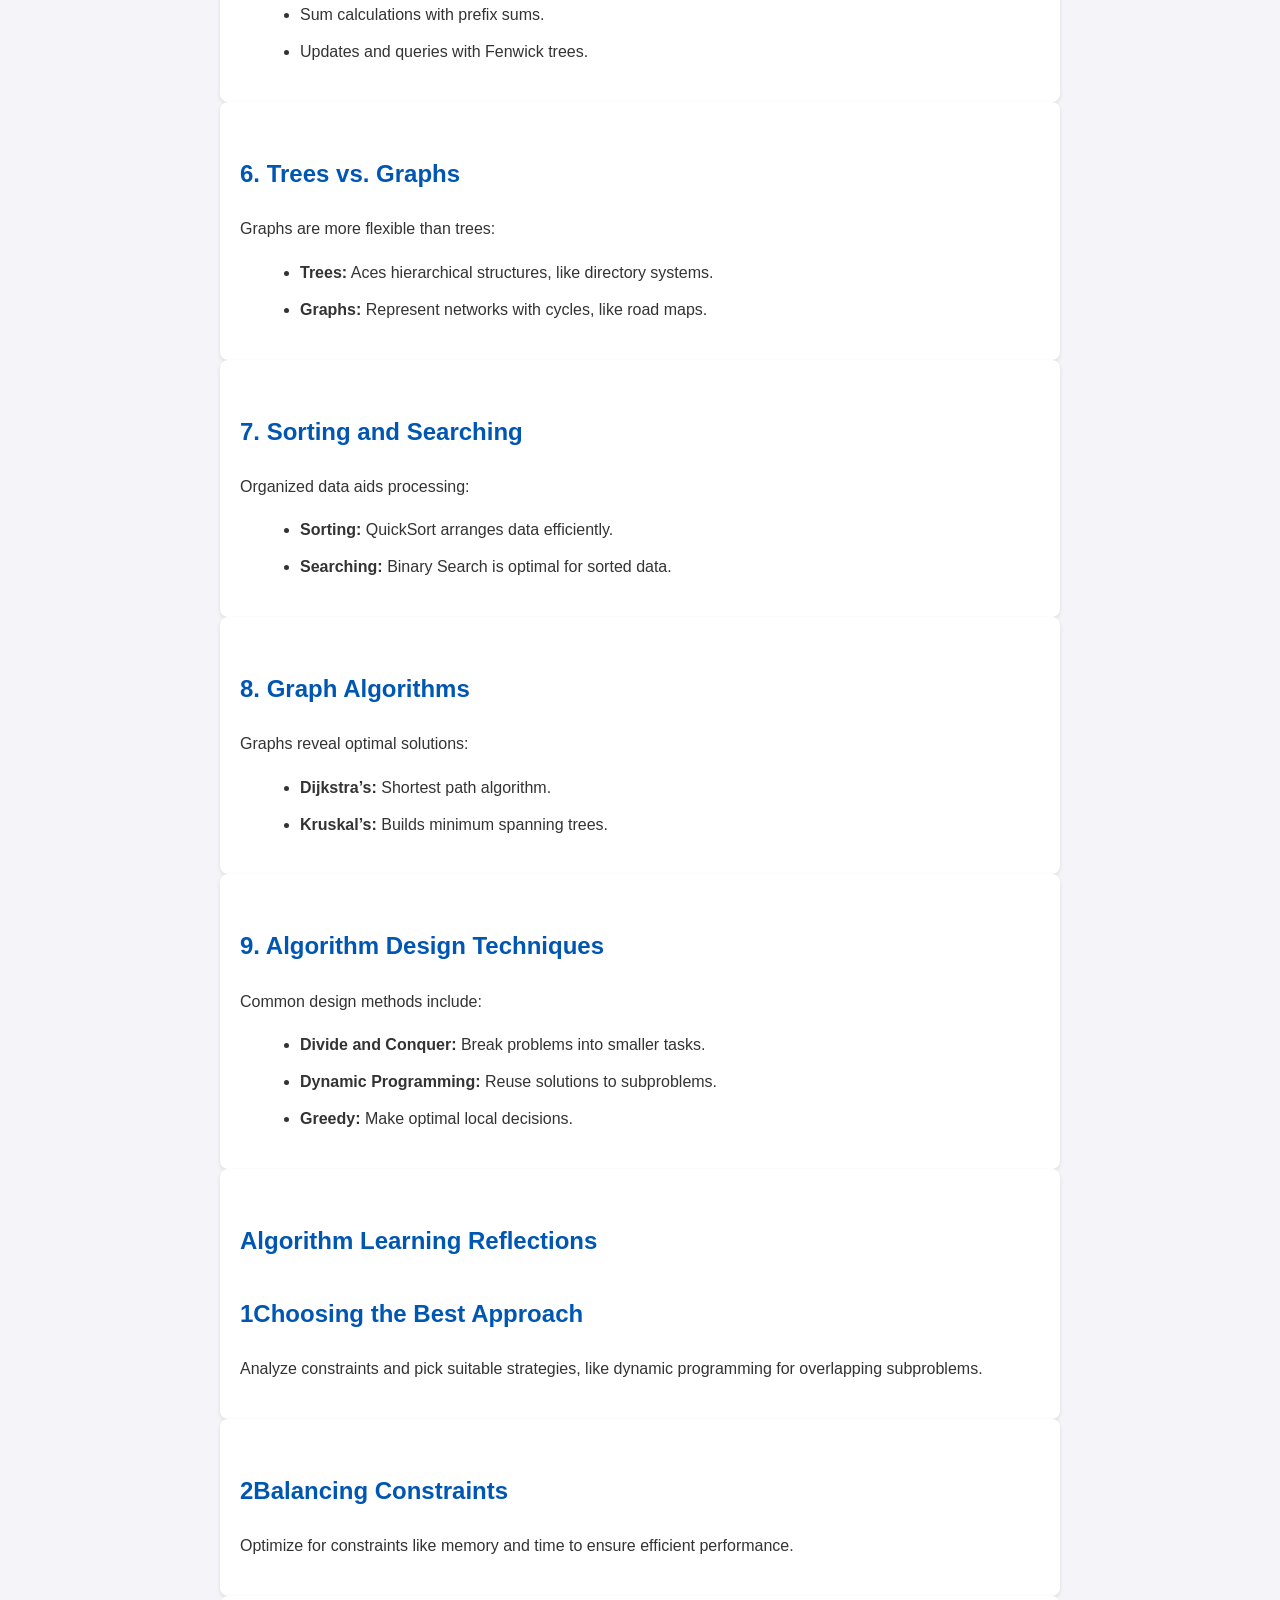
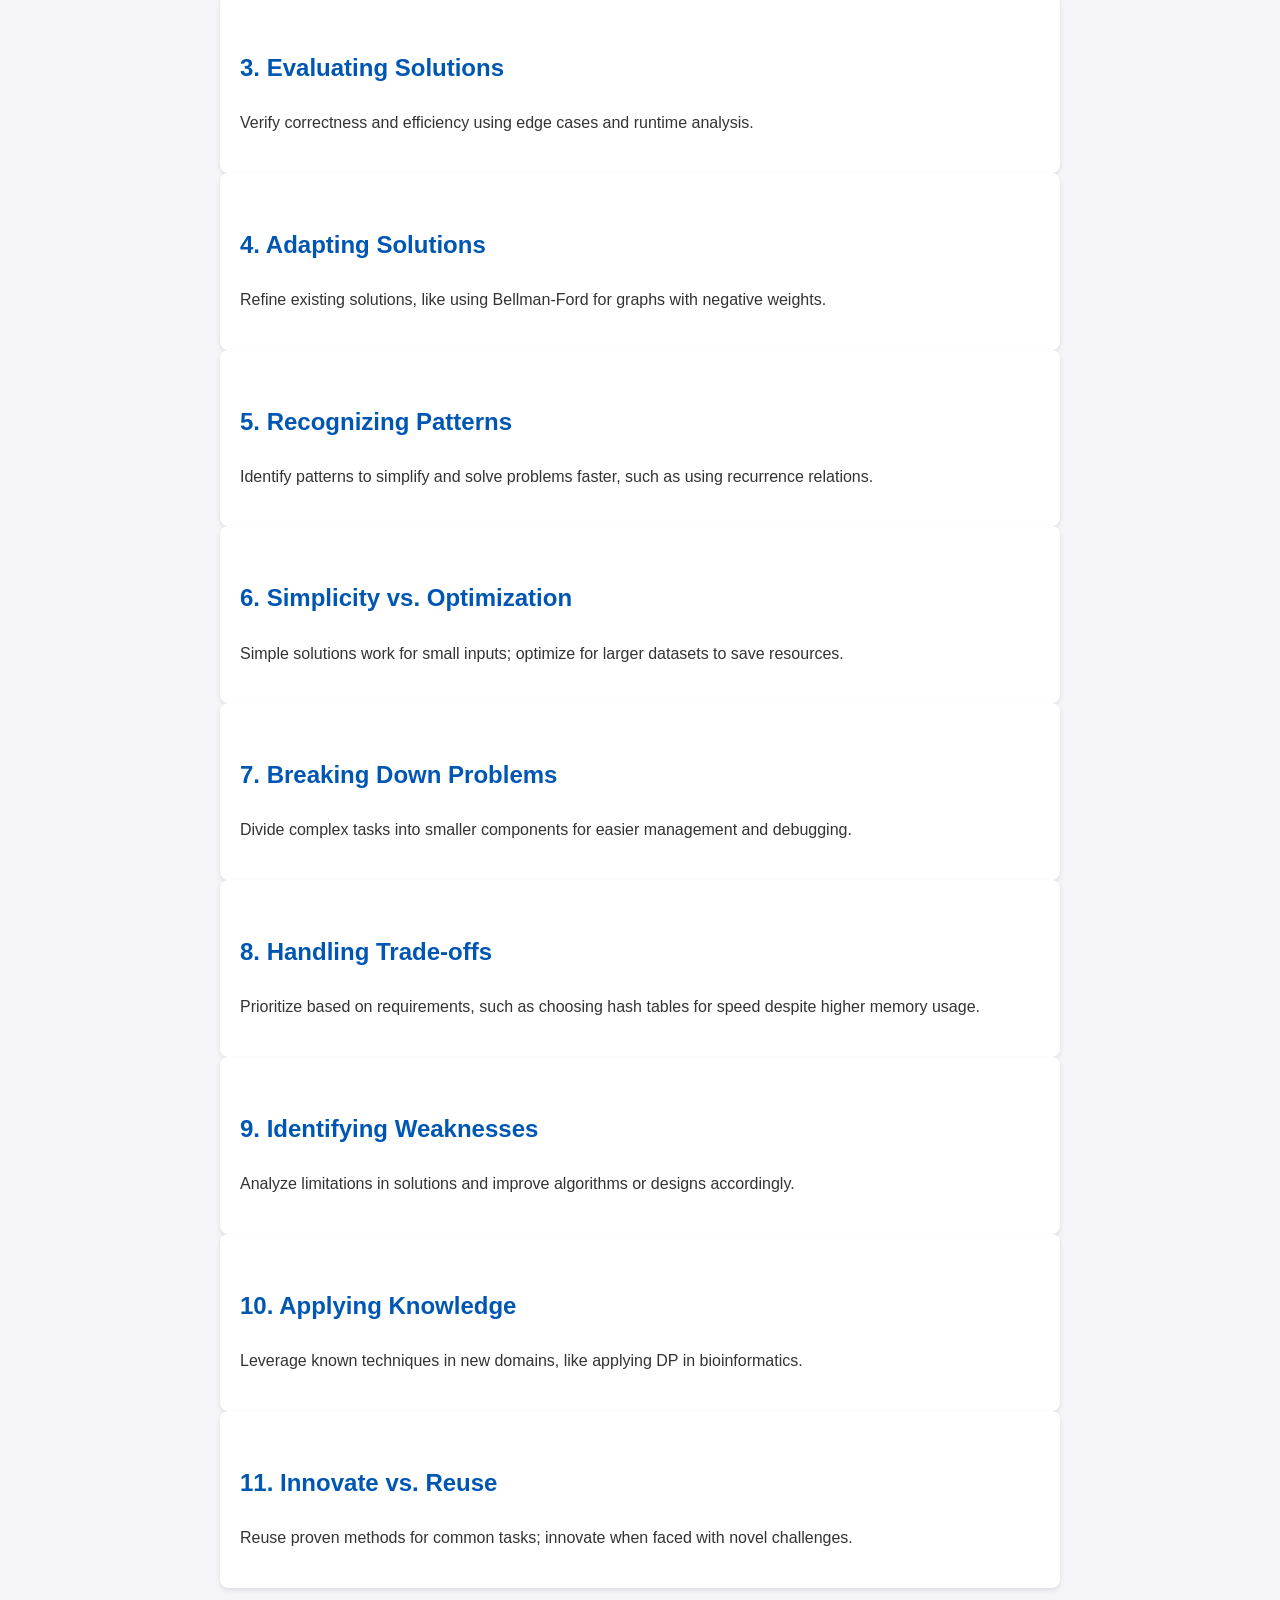
<file: blocks/learningref/Aishwarya(429).html>
<!DOCTYPE html>
<html lang="en">
<head>
    <meta charset="UTF-8">
    <meta name="viewport" content="width=device-width, initial-scale=1.0">
    <title>Data Structures and Algorithms Summary</title>
    <style>
        body {
            font-family: 'Segoe UI', Tahoma, Geneva, Verdana, sans-serif;
            line-height: 1.8;
            background-color: #f4f4f9;
            color: #333;
            margin: 0;
            padding: 20px;
        }
        h1, h2 {
            color: #0056b3;
        }
        h1 {
            text-align: center;
            text-transform: uppercase;
            margin-bottom: 20px;
        }
        h2 {
            margin-top: 30px;
        }
        ul {
            list-style-type: disc;
            margin: 15px 20px;
        }
        li {
            margin-bottom: 8px;
        }
        p {
            margin: 15px 0;
        }
        .container {
            max-width: 800px;
            margin: 0 auto;
            padding: 20px;
            background-color: #ffffff;
            border-radius: 8px;
            box-shadow: 0 2px 4px rgba(0, 0, 0, 0.1);
        }
        .navbar {
            position: sticky;
            top: 0;
            background-color: #007bff;
            padding: 1rem;
            text-align: center;
        }
        .navbar a {
            color: #fff;
            text-decoration: none;
            margin: 0 15px;
        }
    </style>
</head>
<body>
    <nav class="navbar">
        <a href="home.html">Home</a>
        <a href="index.html">Project Overview</a>
        <a href="teamlearning.html">Learning Reflections</a>
    </nav>

    <h1>Data Structures and Algorithms Summary</h1>

    <div class="container">
        <h2>1. Problems in Nature</h2>
        <p>Problems can be solved by various approaches:</p>
        <ul>
            <li><strong>Iteration:</strong> Solving step by step, useful for array-based tasks.</li>
            <li><strong>Recursion:</strong> Breaking down problems into subproblems, like factorials.</li>
            <li><strong>Backtracking:</strong> Exploring all possibilities to find a solution, like in N-Queens.</li>
        </ul>
    </div>

    <div class="container">
        <h2>2. Space and Time Efficiency</h2>
        <p>Efficiency ensures better performance:</p>
        <ul>
            <li><strong>Space:</strong> Optimizing memory usage.</li>
            <li><strong>Time:</strong> Reducing execution time, measured using Big-O.</li>
        </ul>
        <p>Example growth rates:</p>
        <ul>
            <li><strong>O(1):</strong> Constant time.</li>
            <li><strong>O(n):</strong> Time grows linearly with input.</li>
        </ul>
    </div>

    <div class="container">
        <h2>3. Design Principles</h2>
        <p>Efficient solutions are built on these principles:</p>
        <ul>
            <li><strong>Divide and Conquer:</strong> Splitting tasks into sub-tasks, as in MergeSort.</li>
            <li><strong>Greedy:</strong> Choosing the best immediate option, like Prim's algorithm.</li>
            <li><strong>Dynamic Programming:</strong> Storing subproblem results, as in Fibonacci series.</li>
        </ul>
    </div>

    <div class="container">
        <h2>4. Tree Structures</h2>
        <p>Trees efficiently manage hierarchical data:</p>
        <ul>
            <li><strong>BST:</strong> Enables fast searching and insertion.</li>
            <li><strong>AVL:</strong> Maintains balance for performance.</li>
            <li><strong>Heap:</strong> Useful for priority queues.</li>
        </ul>
    </div>

    <div class="container">
        <h2>5. Array Queries</h2>
        <p>Arrays solve various problems:</p>
        <ul>
            <li>Sum calculations with prefix sums.</li>
            <li>Updates and queries with Fenwick trees.</li>
        </ul>
    </div>

    <div class="container">
        <h2>6. Trees vs. Graphs</h2>
        <p>Graphs are more flexible than trees:</p>
        <ul>
            <li><strong>Trees:</strong> Aces hierarchical structures, like directory systems.</li>
            <li><strong>Graphs:</strong> Represent networks with cycles, like road maps.</li>
        </ul>
    </div>

    <div class="container">
        <h2>7. Sorting and Searching</h2>
        <p>Organized data aids processing:</p>
        <ul>
            <li><strong>Sorting:</strong> QuickSort arranges data efficiently.</li>
            <li><strong>Searching:</strong> Binary Search is optimal for sorted data.</li>
        </ul>
    </div>

    <div class="container">
        <h2>8. Graph Algorithms</h2>
        <p>Graphs reveal optimal solutions:</p>
        <ul>
            <li><strong>Dijkstra’s:</strong> Shortest path algorithm.</li>
            <li><strong>Kruskal’s:</strong> Builds minimum spanning trees.</li>
        </ul>
    </div>

    <div class="container">
        <h2>9. Algorithm Design Techniques</h2>
        <p>Common design methods include:</p>
        <ul>
            <li><strong>Divide and Conquer:</strong> Break problems into smaller tasks.</li>
            <li><strong>Dynamic Programming:</strong> Reuse solutions to subproblems.</li>
            <li><strong>Greedy:</strong> Make optimal local decisions.</li>
        </ul>
    </div>

    <div class="container">
         <h2>Algorithm Learning Reflections</h2>
            <section>
        <h2>1Choosing the Best Approach</h2>
        <p>Analyze constraints and pick suitable strategies, like dynamic programming for overlapping subproblems.</p>
    </div>

    <div class="container">
        <h2>2Balancing Constraints</h2>
        <p>Optimize for constraints like memory and time to ensure efficient performance.</p>
    </div>

    <div class="container">
        <h2>3. Evaluating Solutions</h2>
        <p>Verify correctness and efficiency using edge cases and runtime analysis.</p>
    </div>

    <div class="container">
        <h2>4. Adapting Solutions</h2>
        <p>Refine existing solutions, like using Bellman-Ford for graphs with negative weights.</p>
    </div>

    <div class="container">
        <h2>5. Recognizing Patterns</h2>
        <p>Identify patterns to simplify and solve problems faster, such as using recurrence relations.</p>
    </div>

    <div class="container">
        <h2>6. Simplicity vs. Optimization</h2>
        <p>Simple solutions work for small inputs; optimize for larger datasets to save resources.</p>
    </div>

    <div class="container">
        <h2>7. Breaking Down Problems</h2>
        <p>Divide complex tasks into smaller components for easier management and debugging.</p>
    </div>

    <div class="container">
        <h2>8. Handling Trade-offs</h2>
        <p>Prioritize based on requirements, such as choosing hash tables for speed despite higher memory usage.</p>
    </div>

    <div class="container">
        <h2>9. Identifying Weaknesses</h2>
        <p>Analyze limitations in solutions and improve algorithms or designs accordingly.</p>
    </div>

    <div class="container">
        <h2>10. Applying Knowledge</h2>
        <p>Leverage known techniques in new domains, like applying DP in bioinformatics.</p>
    </div>

    <div class="container">
        <h2>11. Innovate vs. Reuse</h2>
        <p>Reuse proven methods for common tasks; innovate when faced with novel challenges.</p>
    </div>

</body>
</html>
</file>
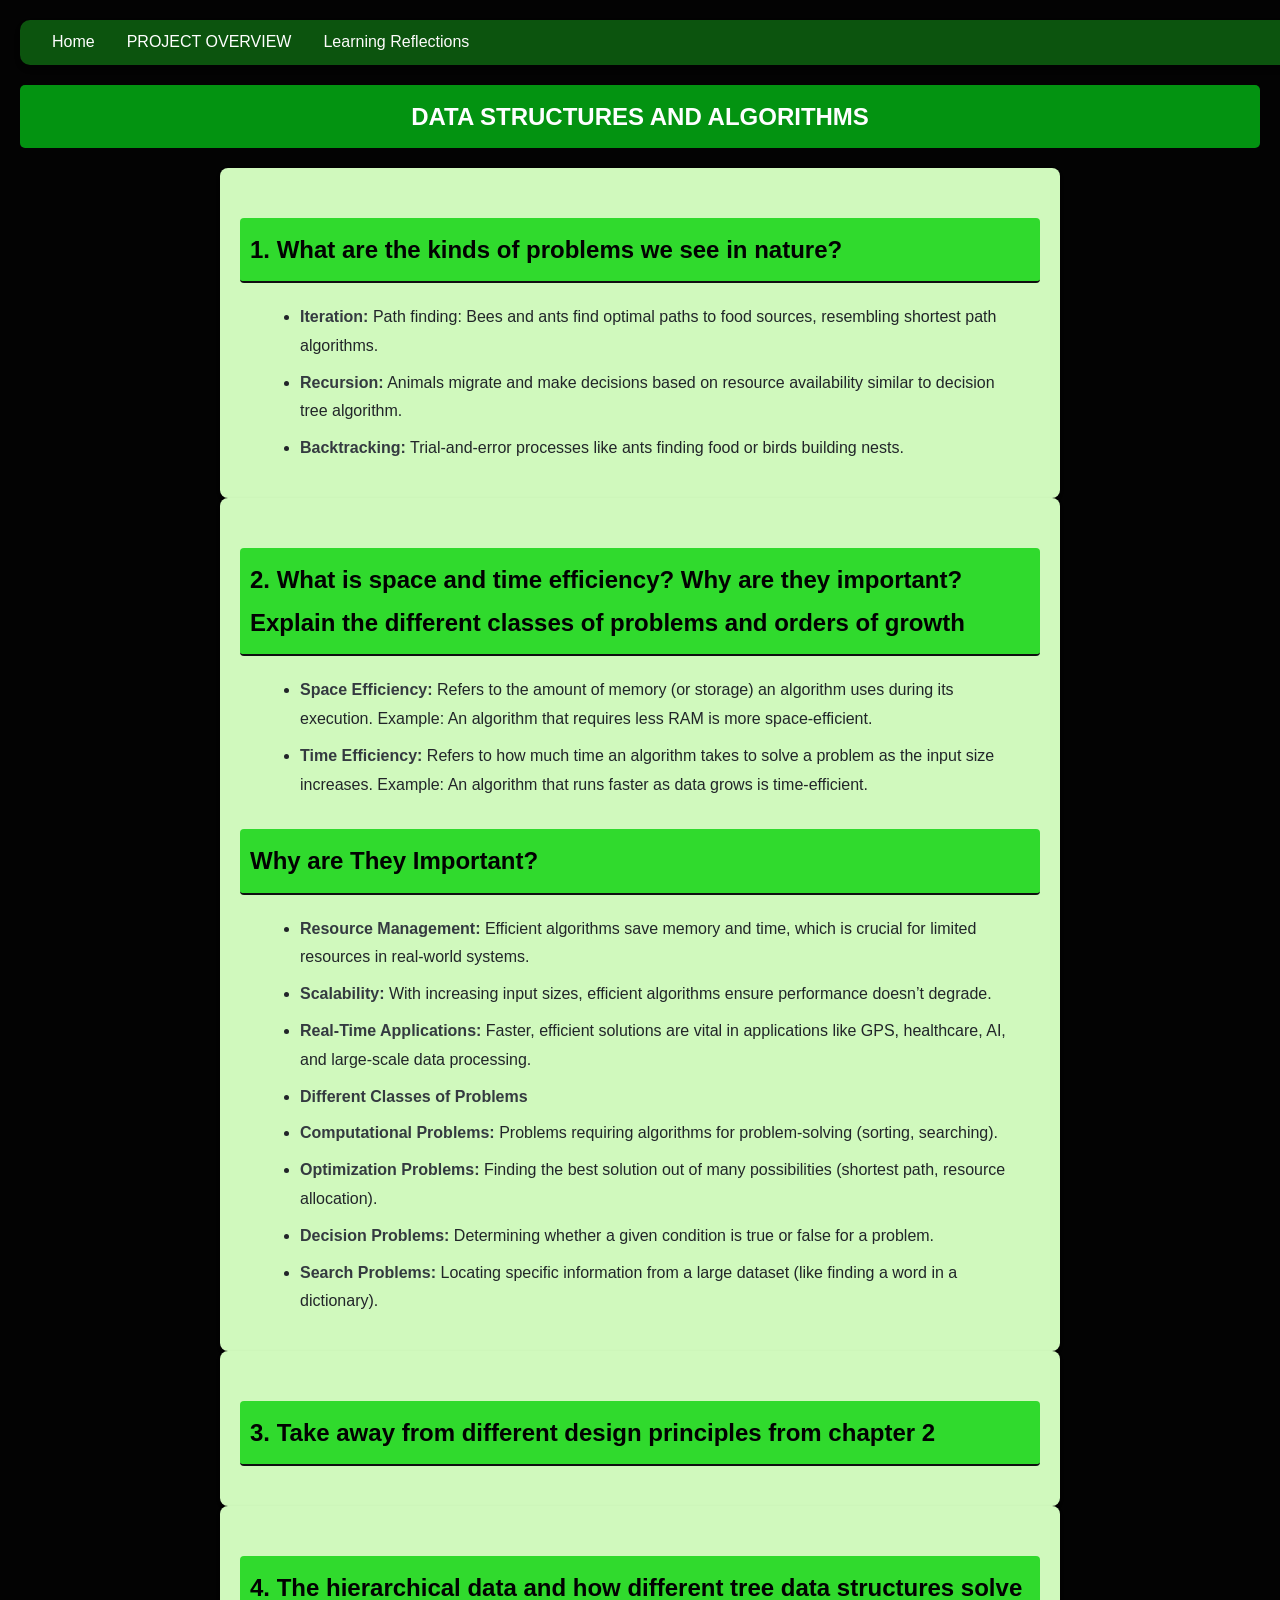
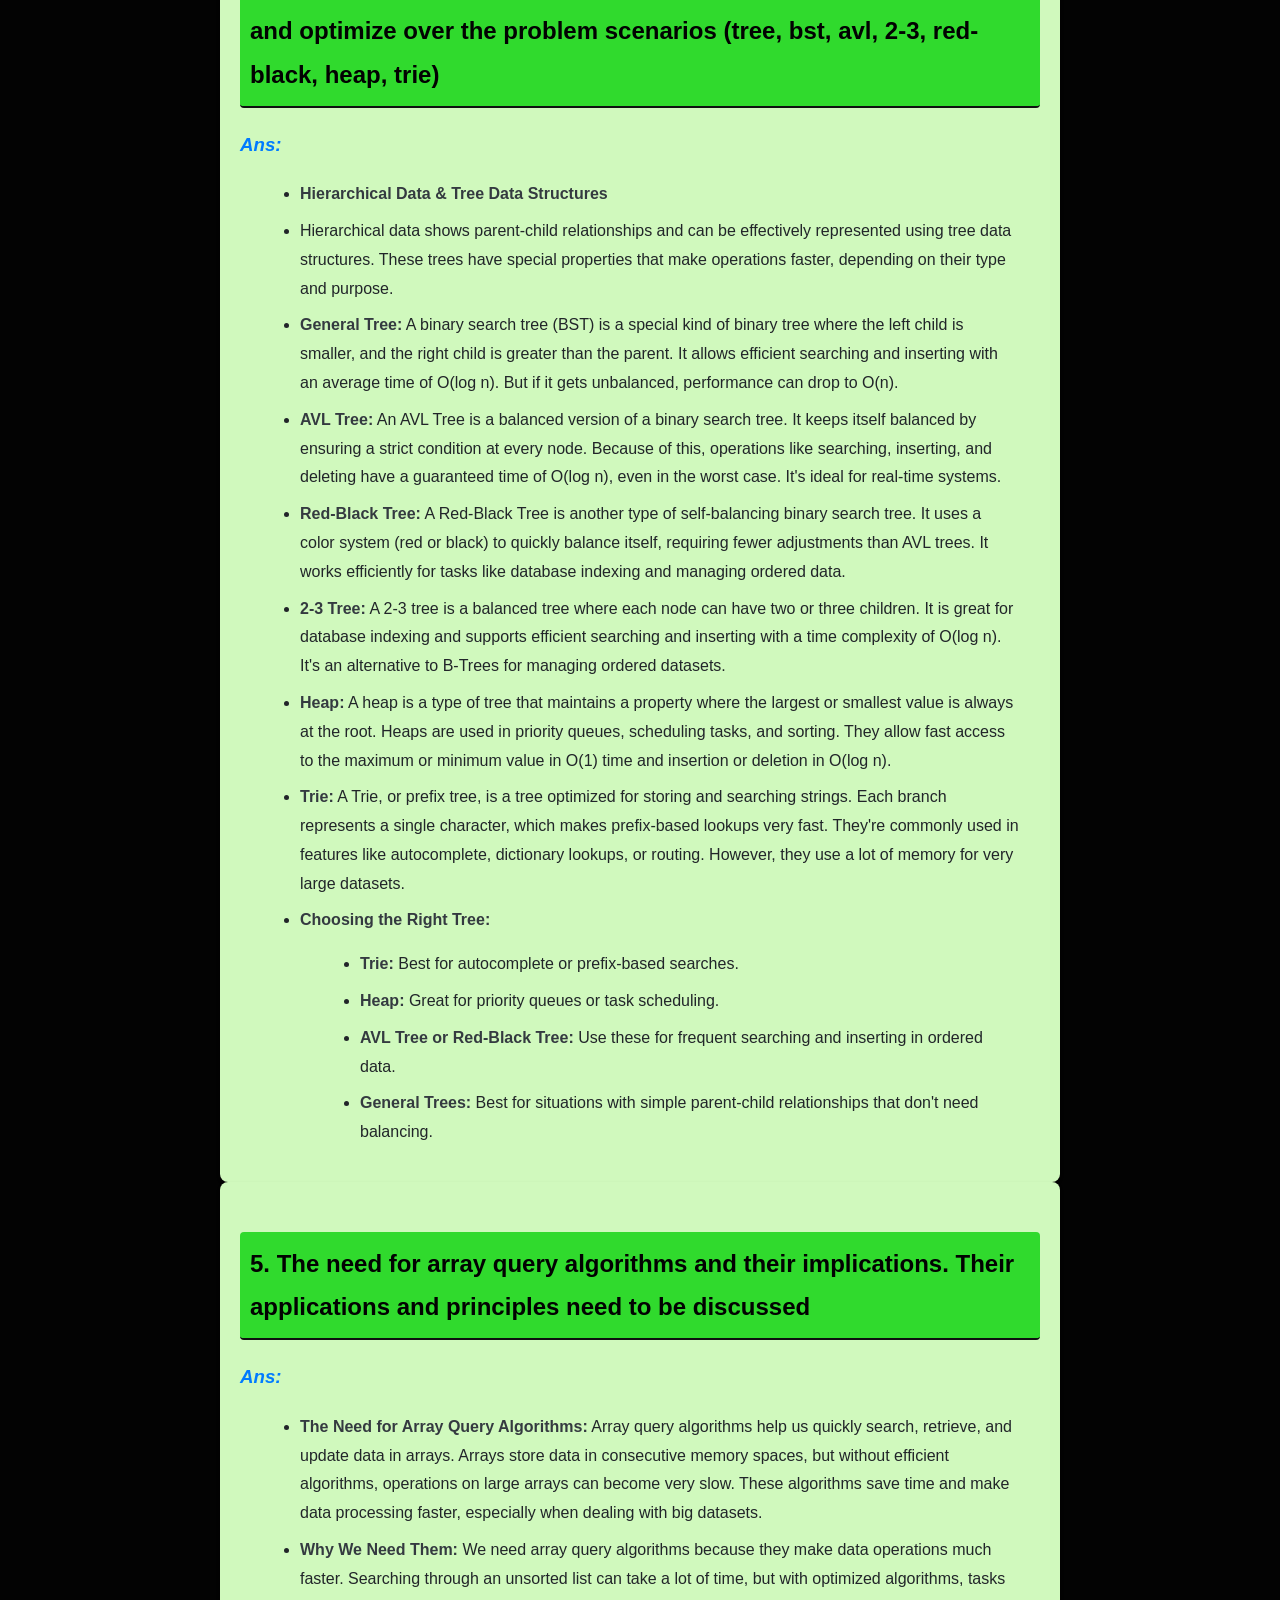
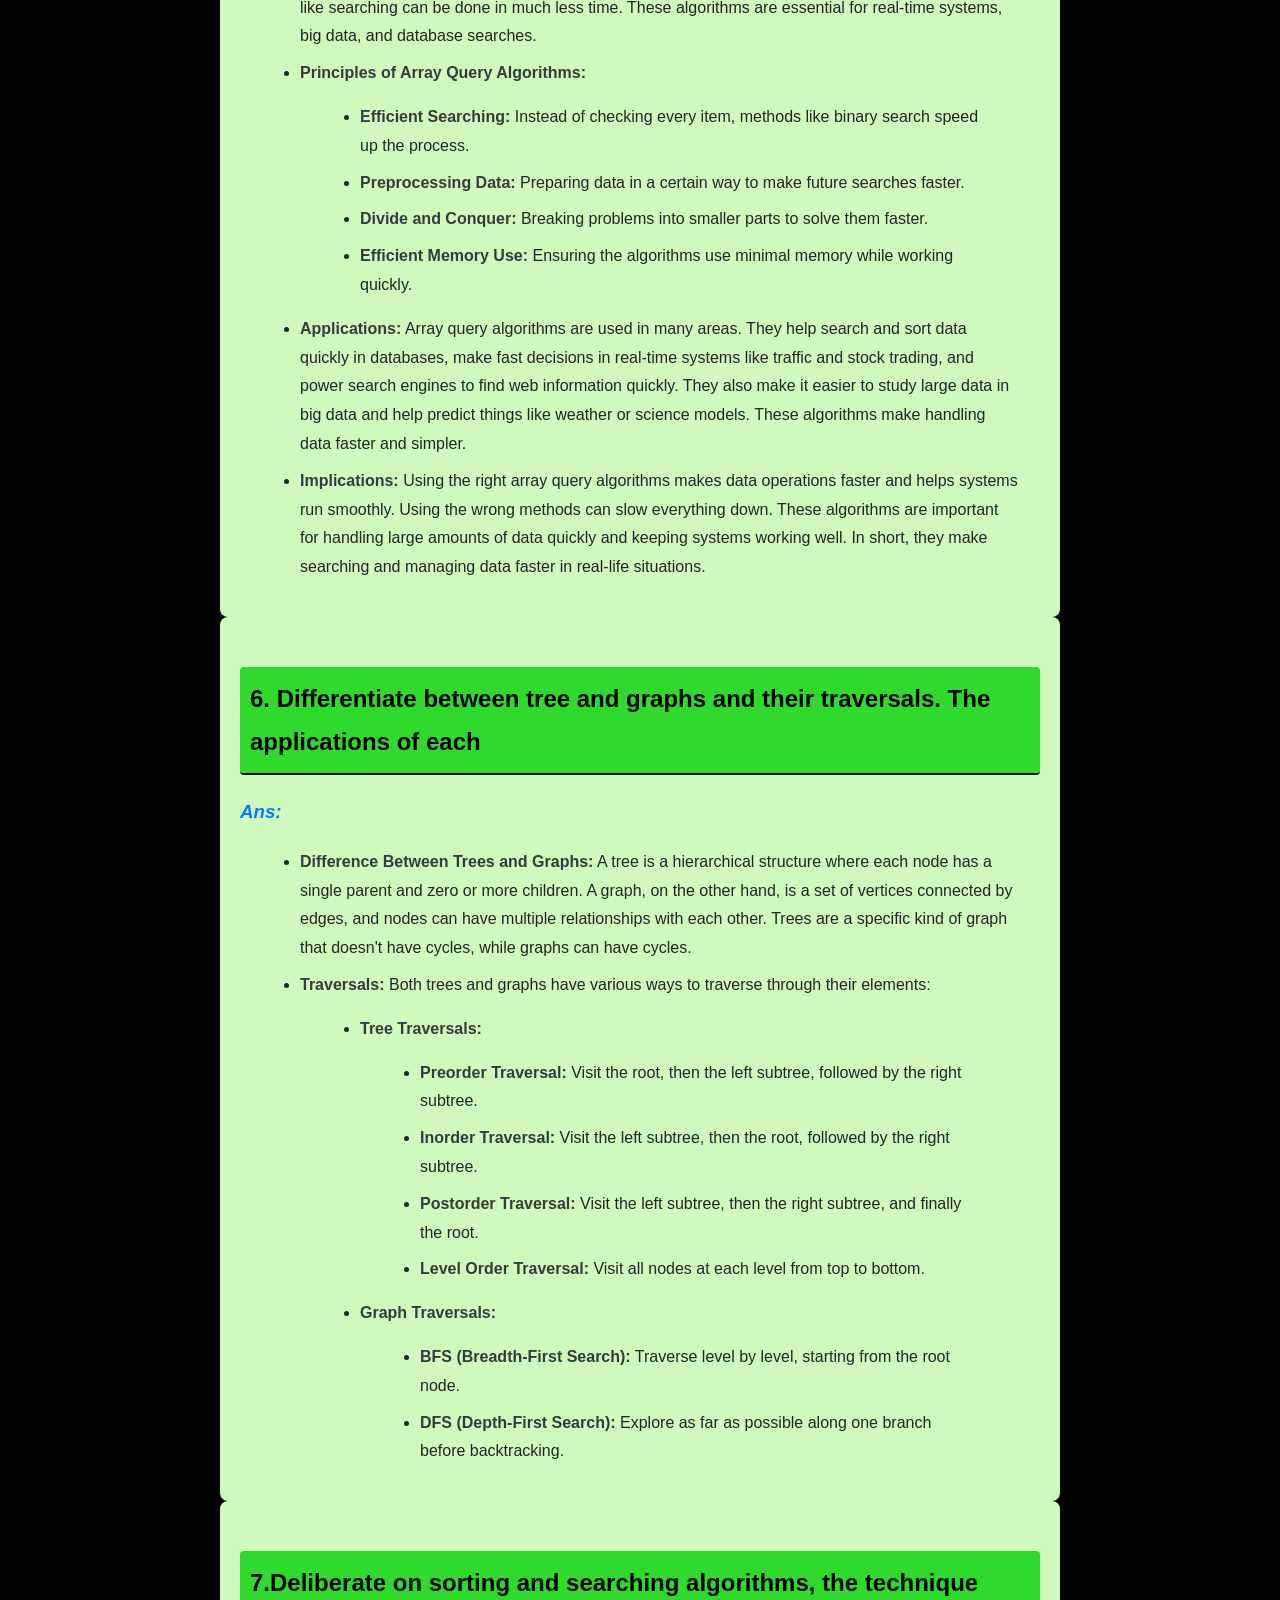
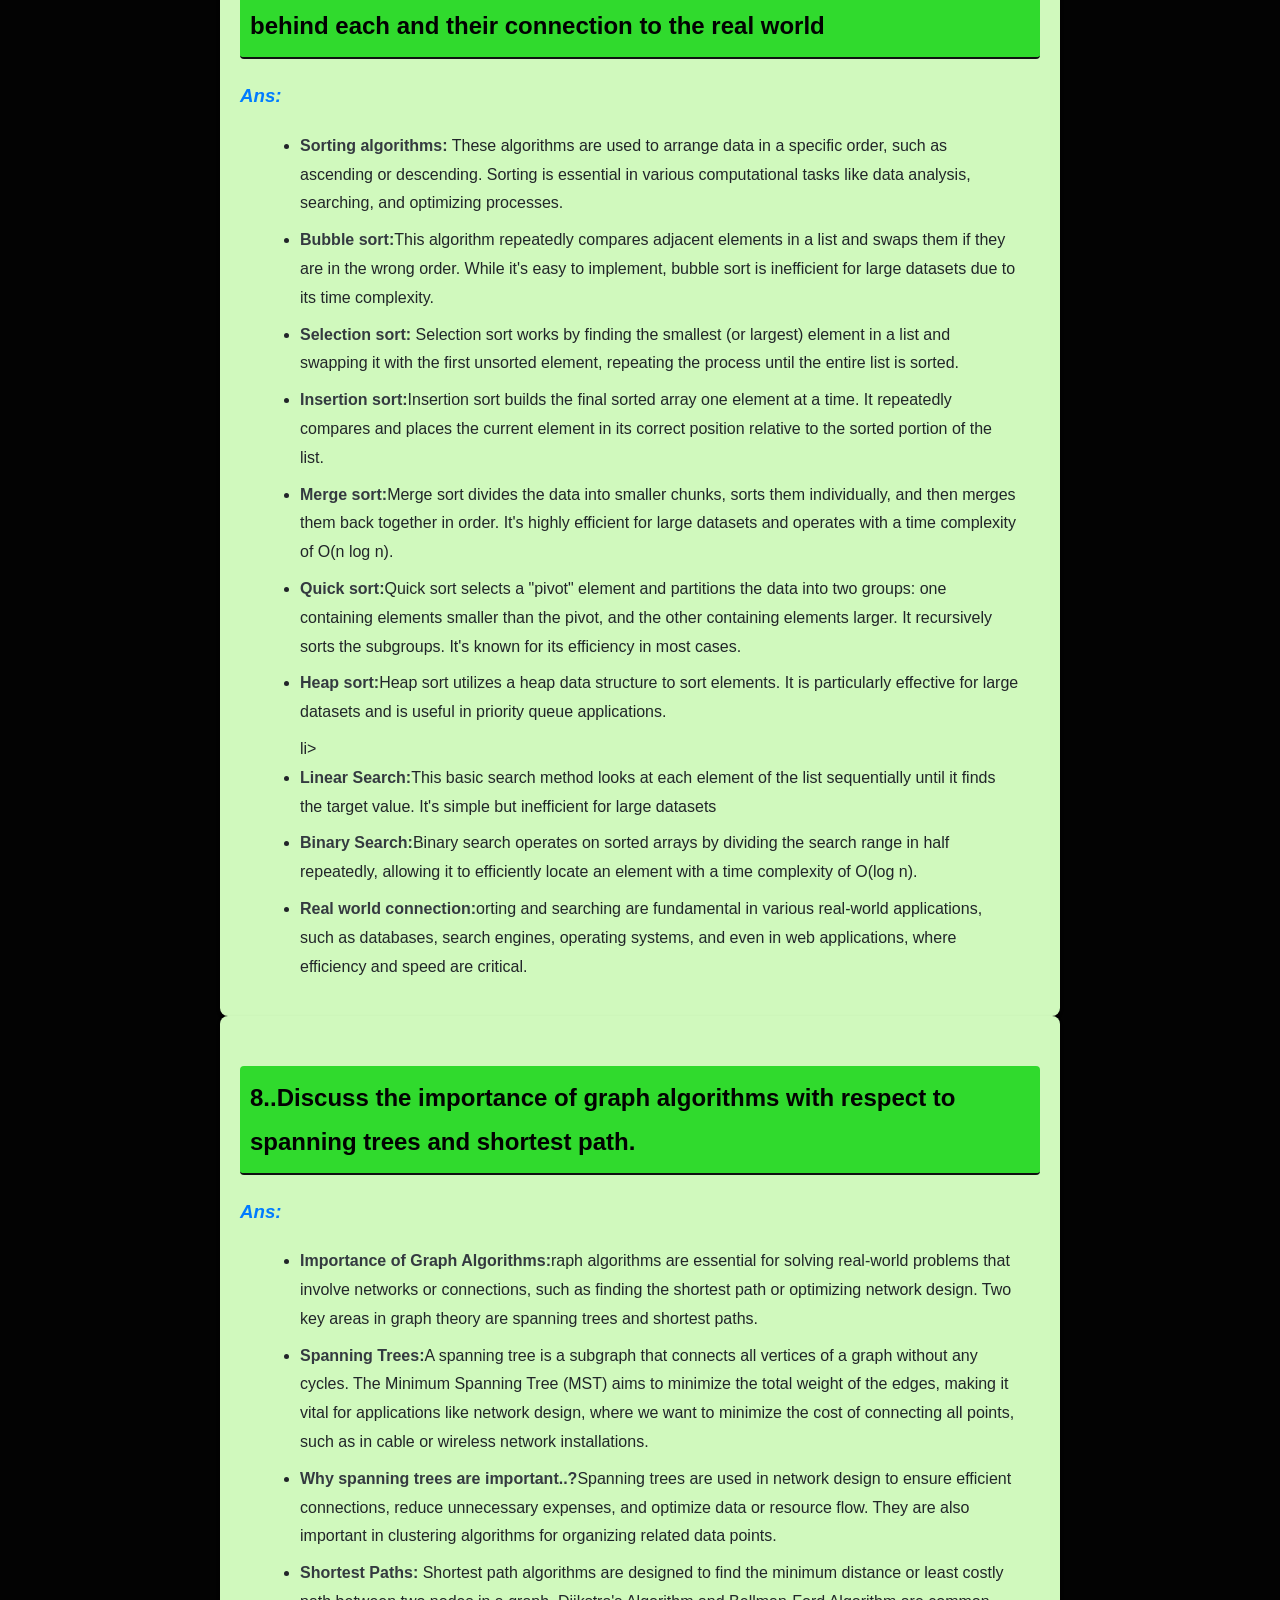
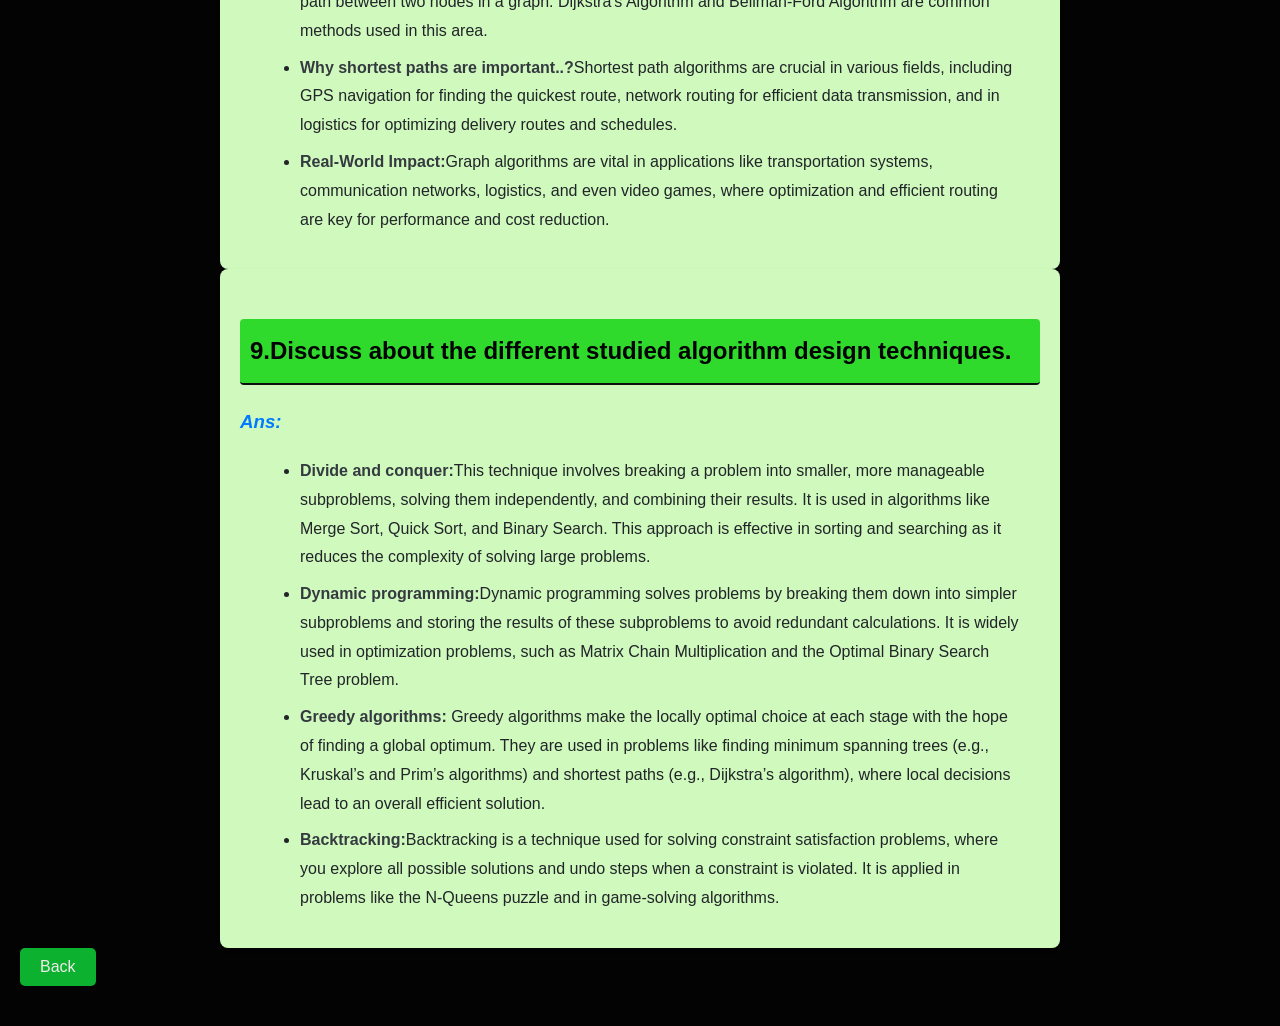
<file: blocks/learningref/Pooja(331).html>
<!DOCTYPE html>
<html lang="en">
<head>
    <meta charset="UTF-8">
    <meta name="viewport" content="width=device-width, initial-scale=1.0">
    <title>Data Structures and Algorithms Summary</title>
    <style>
        body {
            font-family: 'Segoe UI', Tahoma, Geneva, Verdana, sans-serif;
            line-height: 1.8;
            background-color: #030303;
            color: #212529;
            margin: 0;
            padding: 20px;
        }
       
        h1, h2, h3 {
            color: #007bff;
        }
        h1 {
            text-align: center;
            text-transform: uppercase;
            margin-bottom: 20px;
            color: #fefeff;
            background-color: #039311;
            padding: 10px;
            border-radius: 5px;
        }
        h2 {
            margin-top: 30px;
            border-bottom: 2px solid #0f0f10;
            padding: 10px;
            background-color: #30da2d;
            border-radius: 4px;
            color: #020202;
        }
        h3 {
            margin-top: 20px;
            font-style: italic;
        }
        ul {
            list-style-type: disc;
            margin: 15px 20px;
        }
        li {
            margin-bottom: 8px;
        }
        code {
            background-color: #dfe6ed;
            padding: 2px 4px;
            border-radius: 4px;
            font-size: 0.95em;
        }
        p {
            margin: 15px 0;
        }
        strong {
            color: #343a40;
        }
        .container {
            max-width: 800px;
            margin: 0 auto;
            padding: 20px;
            background-color: #d0f9bd;
            border-radius: 8px;
            box-shadow: 0 2px 4px rgba(0, 0, 0, 0.1);
        }
        .note {
            font-size: 0.9em;
            background-color: #f8f9fa;
            border-left: 4px solid #6da4de;
            padding: 10px;
            margin-top: 10px;
        }
        footer {
            text-align: center;
            margin-top: 40px;
            font-size: 0.9em;
            color: #6a7077;
        }
    .navbar {
    position: sticky;
    top: 0;
    background-color:  #0c540e;
    width: 100%;
    z-index: 1000;
    padding: 0.5rem 1rem;
    box-shadow: 0px 4px 6px rgba(0, 0, 0, 0.1);
    display: flex;
    border-radius: 10px;
    justify-content: center;
    justify-content: space-between;
  }

 
  
  .nav-list {
    list-style: none;
    display: flex;
    justify-content: space-around;
    align-content: center;
    margin: 0;
    padding: 0;
    
  }
  
  .nav-list li {
    margin: 0;
    color: #866545;
  }
  
  .nav-list a {
    text-decoration: none;
    color: #FB5235;
    align-content: center;
    padding: 1rem 1rem;
    transition: background-color 0.3s ease;
  }
  
  .nav-list a:hover {
    transform: scale(1.02);  
    background-color: #2fef2c;
   
    box-shadow: 0 6px 10px rgba(0, 0, 0, 0.15);  
    transition: transform 0.2s, box-shadow 0.2s;
    border-radius: 4px;
  }
  
  .content {
    padding: 2rem;
    font-size: 1.2rem;
    line-height: 1.6;
  }
    </style>
</head>
<body>
    <nav class="navbar">
        <ul class="nav-list">
            <li><a style="color:rgb(255, 255, 255)"  href="/Priyankacb.github.io/blocks/home/home.html">Home</a></li>
            <li><a style="color:rgb(255, 255, 255)"  href="/Priyankacb.github.io/index.html">PROJECT OVERVIEW</a></li>
            <li><a  style="color:rgb(253, 251, 251)" href="/Priyankacb.github.io/blocks/learningref/teamlearning.html">Learning Reflections</a></li>
        </ul>
    </nav>
  <section>
    
        <h1>Data Structures and Algorithms </h1>
        <div class="container">
        <h2>1. What are the kinds of problems we see in nature?</h2>
        <ul>
            <li><strong>Iteration:</strong> Path finding: Bees and ants find optimal paths to food sources, resembling shortest path algorithms.</li>
            <li><strong>Recursion:</strong> Animals migrate and make decisions based on resource availability similar to decision tree algorithm.</li>
            <li><strong>Backtracking:</strong> Trial-and-error processes like ants finding food or birds building nests.</li>
        </ul>
    </div>
    
    <div class="container">
        <h2>2. What is space and time efficiency? Why are they important? Explain the different classes of problems and orders of growth</h2>
        <ul>
            <li><strong>Space Efficiency:</strong> Refers to the amount of memory (or storage) an algorithm uses during its execution. Example: An algorithm that requires less RAM is more space-efficient.</li>
            <li><strong>Time Efficiency:</strong> Refers to how much time an algorithm takes to solve a problem as the input size increases. Example: An algorithm that runs faster as data grows is time-efficient.</li>
        </ul>
    
    
        <h2>Why are They Important?</h2>
        <ul>
            <li><strong>Resource Management:</strong> Efficient algorithms save memory and time, which is crucial for limited resources in real-world systems.</li>
            <li><strong>Scalability:</strong> With increasing input sizes, efficient algorithms ensure performance doesn’t degrade.</li>
            <li><strong>Real-Time Applications:</strong> Faster, efficient solutions are vital in applications like GPS, healthcare, AI, and large-scale data processing.</li>
            <li><strong>Different Classes of Problems</strong></li>
            <li><strong>Computational Problems:</strong> Problems requiring algorithms for problem-solving (sorting, searching).</li>
            <li><strong>Optimization Problems:</strong> Finding the best solution out of many possibilities (shortest path, resource allocation).</li>
            <li><strong>Decision Problems:</strong> Determining whether a given condition is true or false for a problem.</li>
            <li><strong>Search Problems:</strong> Locating specific information from a large dataset (like finding a word in a dictionary).</li>
        </ul>
    </div>

    <div class="container">
        <h2>3. Take away from different design principles from chapter 2</h2>
    </div>

    <div class="container">
        <h2>4. The hierarchical data and how different tree data structures solve and optimize over the problem scenarios (tree, bst, avl, 2-3, red-black, heap, trie)</h2>
        <h3>Ans:</h3>
        <ul>
            <li><strong>Hierarchical Data & Tree Data Structures</strong></li>
            <li>Hierarchical data shows parent-child relationships and can be effectively represented using tree data structures. These trees have special properties that make operations faster, depending on their type and purpose.</li>
            <li><strong>General Tree:</strong> A binary search tree (BST) is a special kind of binary tree where the left child is smaller, and the right child is greater than the parent. It allows efficient searching and inserting with an average time of O(log n). But if it gets unbalanced, performance can drop to O(n).</li>
            <li><strong>AVL Tree:</strong> An AVL Tree is a balanced version of a binary search tree. It keeps itself balanced by ensuring a strict condition at every node. Because of this, operations like searching, inserting, and deleting have a guaranteed time of O(log n), even in the worst case. It's ideal for real-time systems.</li>
            <li><strong>Red-Black Tree:</strong> A Red-Black Tree is another type of self-balancing binary search tree. It uses a color system (red or black) to quickly balance itself, requiring fewer adjustments than AVL trees. It works efficiently for tasks like database indexing and managing ordered data.</li>
            <li><strong>2-3 Tree:</strong> A 2-3 tree is a balanced tree where each node can have two or three children. It is great for database indexing and supports efficient searching and inserting with a time complexity of O(log n). It's an alternative to B-Trees for managing ordered datasets.</li>
            <li><strong>Heap:</strong> A heap is a type of tree that maintains a property where the largest or smallest value is always at the root. Heaps are used in priority queues, scheduling tasks, and sorting. They allow fast access to the maximum or minimum value in O(1) time and insertion or deletion in O(log n).</li>
            <li><strong>Trie:</strong> A Trie, or prefix tree, is a tree optimized for storing and searching strings. Each branch represents a single character, which makes prefix-based lookups very fast. They're commonly used in features like autocomplete, dictionary lookups, or routing. However, they use a lot of memory for very large datasets.</li>
            <li><strong>Choosing the Right Tree:</strong></li>
            <ul>
                <li><strong>Trie:</strong> Best for autocomplete or prefix-based searches.</li>
                <li><strong>Heap:</strong> Great for priority queues or task scheduling.</li>
                <li><strong>AVL Tree or Red-Black Tree:</strong> Use these for frequent searching and inserting in ordered data.</li>
                <li><strong>General Trees:</strong> Best for situations with simple parent-child relationships that don't need balancing.</li>
            </ul>
        </ul>
    </div>

    <div class="container">
        <h2>5. The need for array query algorithms and their implications. Their applications and principles need to be discussed</h2>
        <h3>Ans:</h3>
        <ul>
            <li><strong>The Need for Array Query Algorithms:</strong> Array query algorithms help us quickly search, retrieve, and update data in arrays. Arrays store data in consecutive memory spaces, but without efficient algorithms, operations on large arrays can become very slow. These algorithms save time and make data processing faster, especially when dealing with big datasets.</li>
            <li><strong>Why We Need Them:</strong> We need array query algorithms because they make data operations much faster. Searching through an unsorted list can take a lot of time, but with optimized algorithms, tasks like searching can be done in much less time. These algorithms are essential for real-time systems, big data, and database searches.</li>
            <li><strong>Principles of Array Query Algorithms:</strong></li>
            <ul>
                <li><strong>Efficient Searching:</strong> Instead of checking every item, methods like binary search speed up the process.</li>
                <li><strong>Preprocessing Data:</strong> Preparing data in a certain way to make future searches faster.</li>
                <li><strong>Divide and Conquer:</strong> Breaking problems into smaller parts to solve them faster.</li>
                <li><strong>Efficient Memory Use:</strong> Ensuring the algorithms use minimal memory while working quickly.</li>
            </ul>
            <li><strong>Applications:</strong> Array query algorithms are used in many areas. They help search and sort data quickly in databases, make fast decisions in real-time systems like traffic and stock trading, and power search engines to find web information quickly. They also make it easier to study large data in big data and help predict things like weather or science models. These algorithms make handling data faster and simpler.</li>
            <li><strong>Implications:</strong> Using the right array query algorithms makes data operations faster and helps systems run smoothly. Using the wrong methods can slow everything down. These algorithms are important for handling large amounts of data quickly and keeping systems working well. In short, they make searching and managing data faster in real-life situations.</li>
        </ul>
    </div>

    <div class="container">
        <h2>6. Differentiate between tree and graphs and their traversals. The applications of each</h2>
        <h3>Ans:</h3>
        <ul>
            <li><strong>Difference Between Trees and Graphs:</strong> A tree is a hierarchical structure where each node has a single parent and zero or more children. A graph, on the other hand, is a set of vertices connected by edges, and nodes can have multiple relationships with each other. Trees are a specific kind of graph that doesn't have cycles, while graphs can have cycles.</li>
            <li><strong>Traversals:</strong> Both trees and graphs have various ways to traverse through their elements:</li>
            <ul>
                <li><strong>Tree Traversals:</strong>
                    <ul>
                        <li><strong>Preorder Traversal:</strong> Visit the root, then the left subtree, followed by the right subtree.</li>
                        <li><strong>Inorder Traversal:</strong> Visit the left subtree, then the root, followed by the right subtree.</li>
                        <li><strong>Postorder Traversal:</strong> Visit the left subtree, then the right subtree, and finally the root.</li>
                        <li><strong>Level Order Traversal:</strong> Visit all nodes at each level from top to bottom.</li>
                    </ul>
                </li>
                <li><strong>Graph Traversals:</strong>
                    <ul>
                        <li><strong>BFS (Breadth-First Search):</strong> Traverse level by level, starting from the root node.</li>
                        <li><strong>DFS (Depth-First Search):</strong> Explore as far as possible along one branch before backtracking.</li>
                    </ul>
                </li>
            </ul>
        </ul>
    </div>
     <div class="container">
        <h2>7.Deliberate on sorting and searching algorithms, the technique behind each and their connection to the real world</h2>
         <h3>Ans:</h3>
           <ul>
               <li><strong>Sorting algorithms:</strong> These algorithms are used to arrange data in a specific order, such as ascending or descending. Sorting is essential in various computational tasks like data analysis, searching, and optimizing processes.</li>
               <li><strong>Bubble sort:</strong>This algorithm repeatedly compares adjacent elements in a list and swaps them if they are in the wrong order. While it's easy to implement, bubble sort is inefficient for large datasets due to its time complexity.</li>
               <li><strong>Selection sort:</strong> Selection sort works by finding the smallest (or largest) element in a list and swapping it with the first unsorted element, repeating the process until the entire list is sorted.</li>
               <li><strong>Insertion sort:</strong>Insertion sort builds the final sorted array one element at a time. It repeatedly compares and places the current element in its correct position relative to the sorted portion of the list.</li>
               <li><strong>Merge sort:</strong>Merge sort divides the data into smaller chunks, sorts them individually, and then merges them back together in order. It's highly efficient for large datasets and operates with a time complexity of O(n log n).</li>
               <li><strong>Quick sort:</strong>Quick sort selects a "pivot" element and partitions the data into two groups: one containing elements smaller than the pivot, and the other containing elements larger. It recursively sorts the subgroups. It's known for its efficiency in most cases.</li>
               <li><strong>Heap sort:</strong>Heap sort utilizes a heap data structure to sort elements. It is particularly effective for large datasets and is useful in priority queue applications.</li>li>
                <li><strong>Linear Search:</strong>This basic search method looks at each element of the list sequentially until it finds the target value. It's simple but inefficient for large datasets</li>
                <li><strong>Binary Search:</strong>Binary search operates on sorted arrays by dividing the search range in half repeatedly, allowing it to efficiently locate an element with a time complexity of O(log n).</li>
                   <li><strong>Real world connection:</strong>orting and searching are fundamental in various real-world applications, such as databases, search engines, operating systems, and even in web applications, where efficiency and speed are critical.

</li>
           </ul>
       </div>
       <div class="container">
        <h2>8..Discuss the importance of graph algorithms with respect to spanning trees and shortest path.</h2>
         <h3>Ans:</h3>
           <ul>
               <li><strong>Importance of Graph Algorithms:</strong>raph algorithms are essential for solving real-world problems that involve networks or connections, such as finding the shortest path or optimizing network design. Two key areas in graph theory are spanning trees and shortest paths.</li>
               <li><strong>Spanning Trees:</strong>A spanning tree is a subgraph that connects all vertices of a graph without any cycles. The Minimum Spanning Tree (MST) aims to minimize the total weight of the edges, making it vital for applications like network design, where we want to minimize the cost of connecting all points, such as in cable or wireless network installations.</li>
               <li><strong>Why spanning trees are important..?</strong>Spanning trees are used in network design to ensure efficient connections, reduce unnecessary expenses, and optimize data or resource flow. They are also important in clustering algorithms for organizing related data points.</li>
               <li><strong>Shortest Paths:</strong> Shortest path algorithms are designed to find the minimum distance or least costly path between two nodes in a graph. Dijkstra's Algorithm and Bellman-Ford Algorithm are common methods used in this area.

</li>
               <li><strong>Why shortest paths are important..?</strong>Shortest path algorithms are crucial in various fields, including GPS navigation for finding the quickest route, network routing for efficient data transmission, and in logistics for optimizing delivery routes and schedules.</li>
               <li><strong>Real-World Impact:</strong>Graph algorithms are vital in applications like transportation systems, communication networks, logistics, and even video games, where optimization and efficient routing are key for performance and cost reduction.

</li>
           </ul>
       </div>
       <div class="container">
       <h2>9.Discuss about the different studied algorithm design techniques.</h2>
        <h3>Ans:</h3>
      <ul>
         <li><strong>Divide and conquer:</strong>This technique involves breaking a problem into smaller, more manageable subproblems, solving them independently, and combining their results. It is used in algorithms like Merge Sort, Quick Sort, and Binary Search. This approach is effective in sorting and searching as it reduces the complexity of solving large problems.</li>
          <li><strong>Dynamic programming:</strong>Dynamic programming solves problems by breaking them down into simpler subproblems and storing the results of these subproblems to avoid redundant calculations. It is widely used in optimization problems, such as Matrix Chain Multiplication and the Optimal Binary Search Tree problem.</li>
          <li><strong>Greedy algorithms:</strong> Greedy algorithms make the locally optimal choice at each stage with the hope of finding a global optimum. They are used in problems like finding minimum spanning trees (e.g., Kruskal’s and Prim’s algorithms) and shortest paths (e.g., Dijkstra’s algorithm), where local decisions lead to an overall efficient solution.</li>
          <li><strong>Backtracking:</strong>Backtracking is a technique used for solving constraint satisfaction problems, where you explore all possible solutions and undo steps when a constraint is violated. It is applied in problems like the N-Queens puzzle and in game-solving algorithms.</li>
       </ul>
    </div>
  </section>
  <button onclick="window.history.back();" style="background-color: #0bb12f; color: rgb(241, 233, 233); border: none; padding: 10px 20px; font-size: 1rem; cursor: pointer; border-radius: 5px; margin-bottom: 20px;">Back</button>
</body> 
</html>
</file>
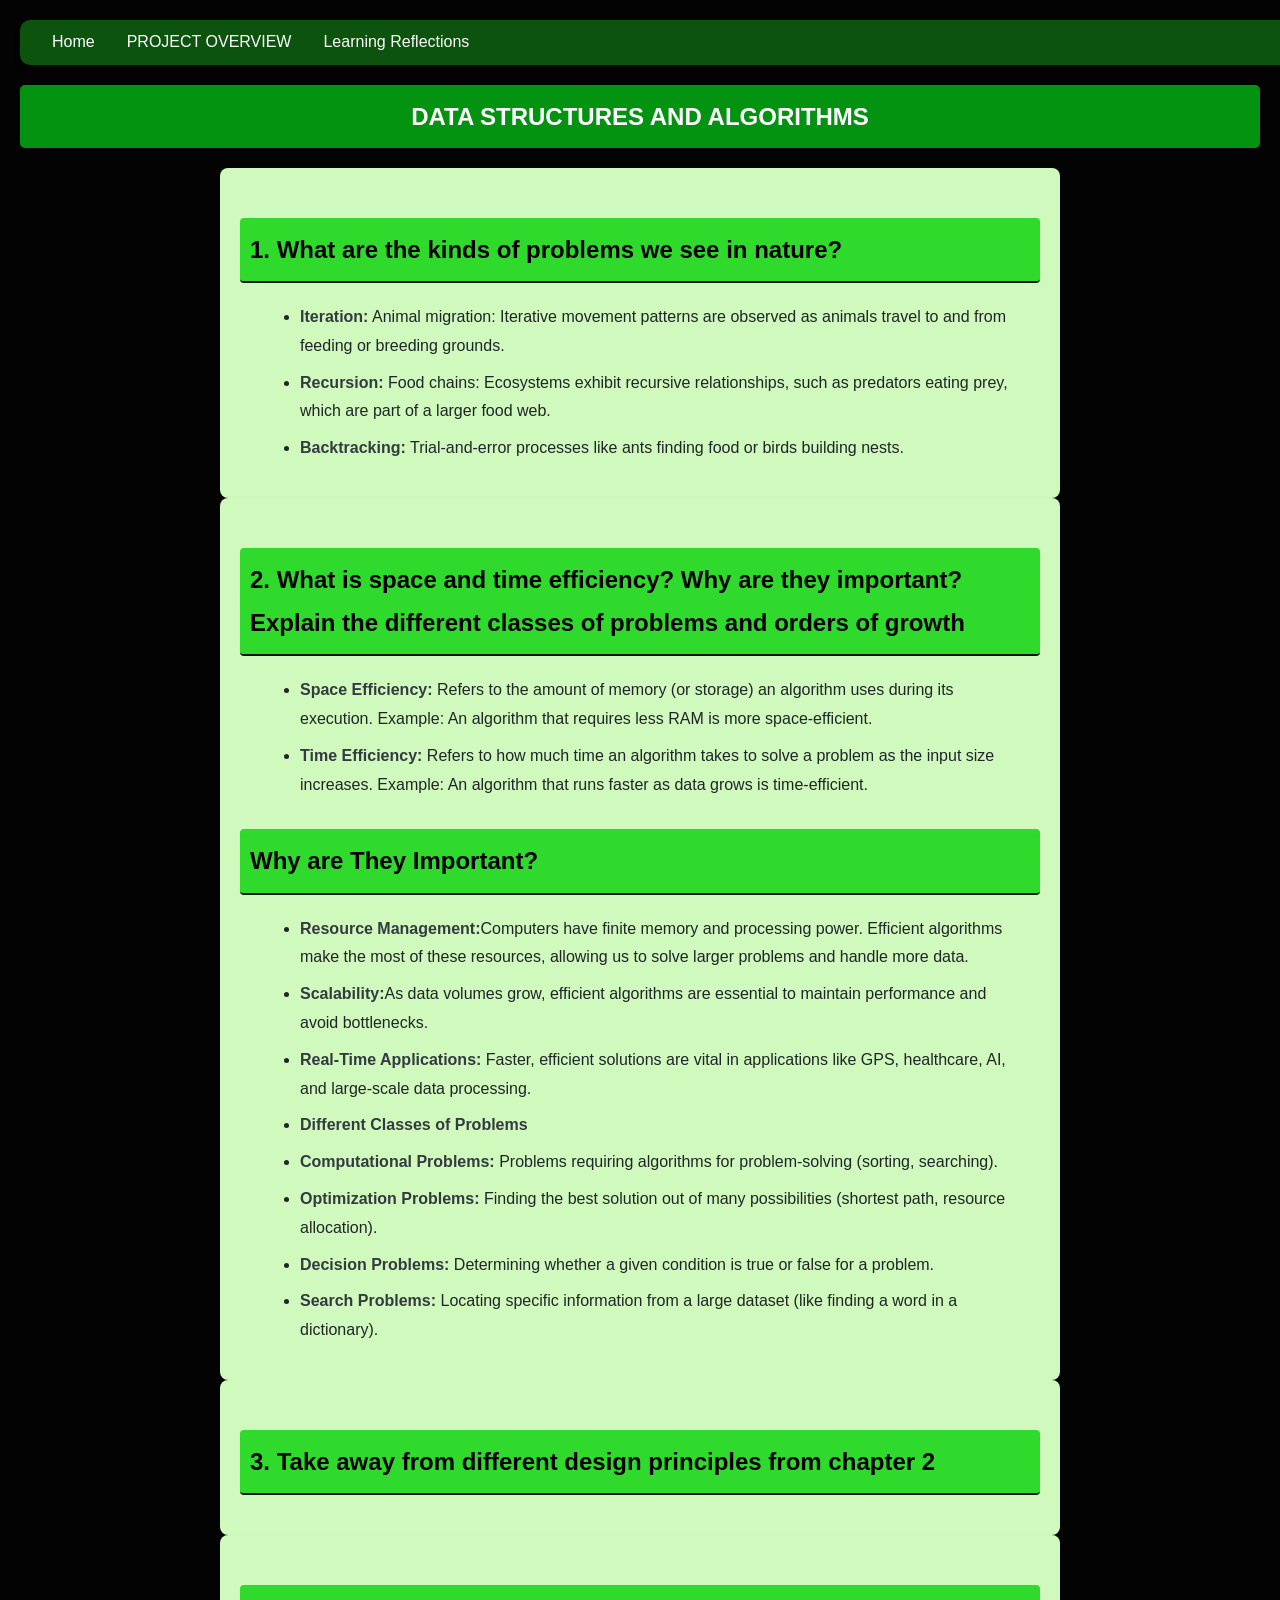
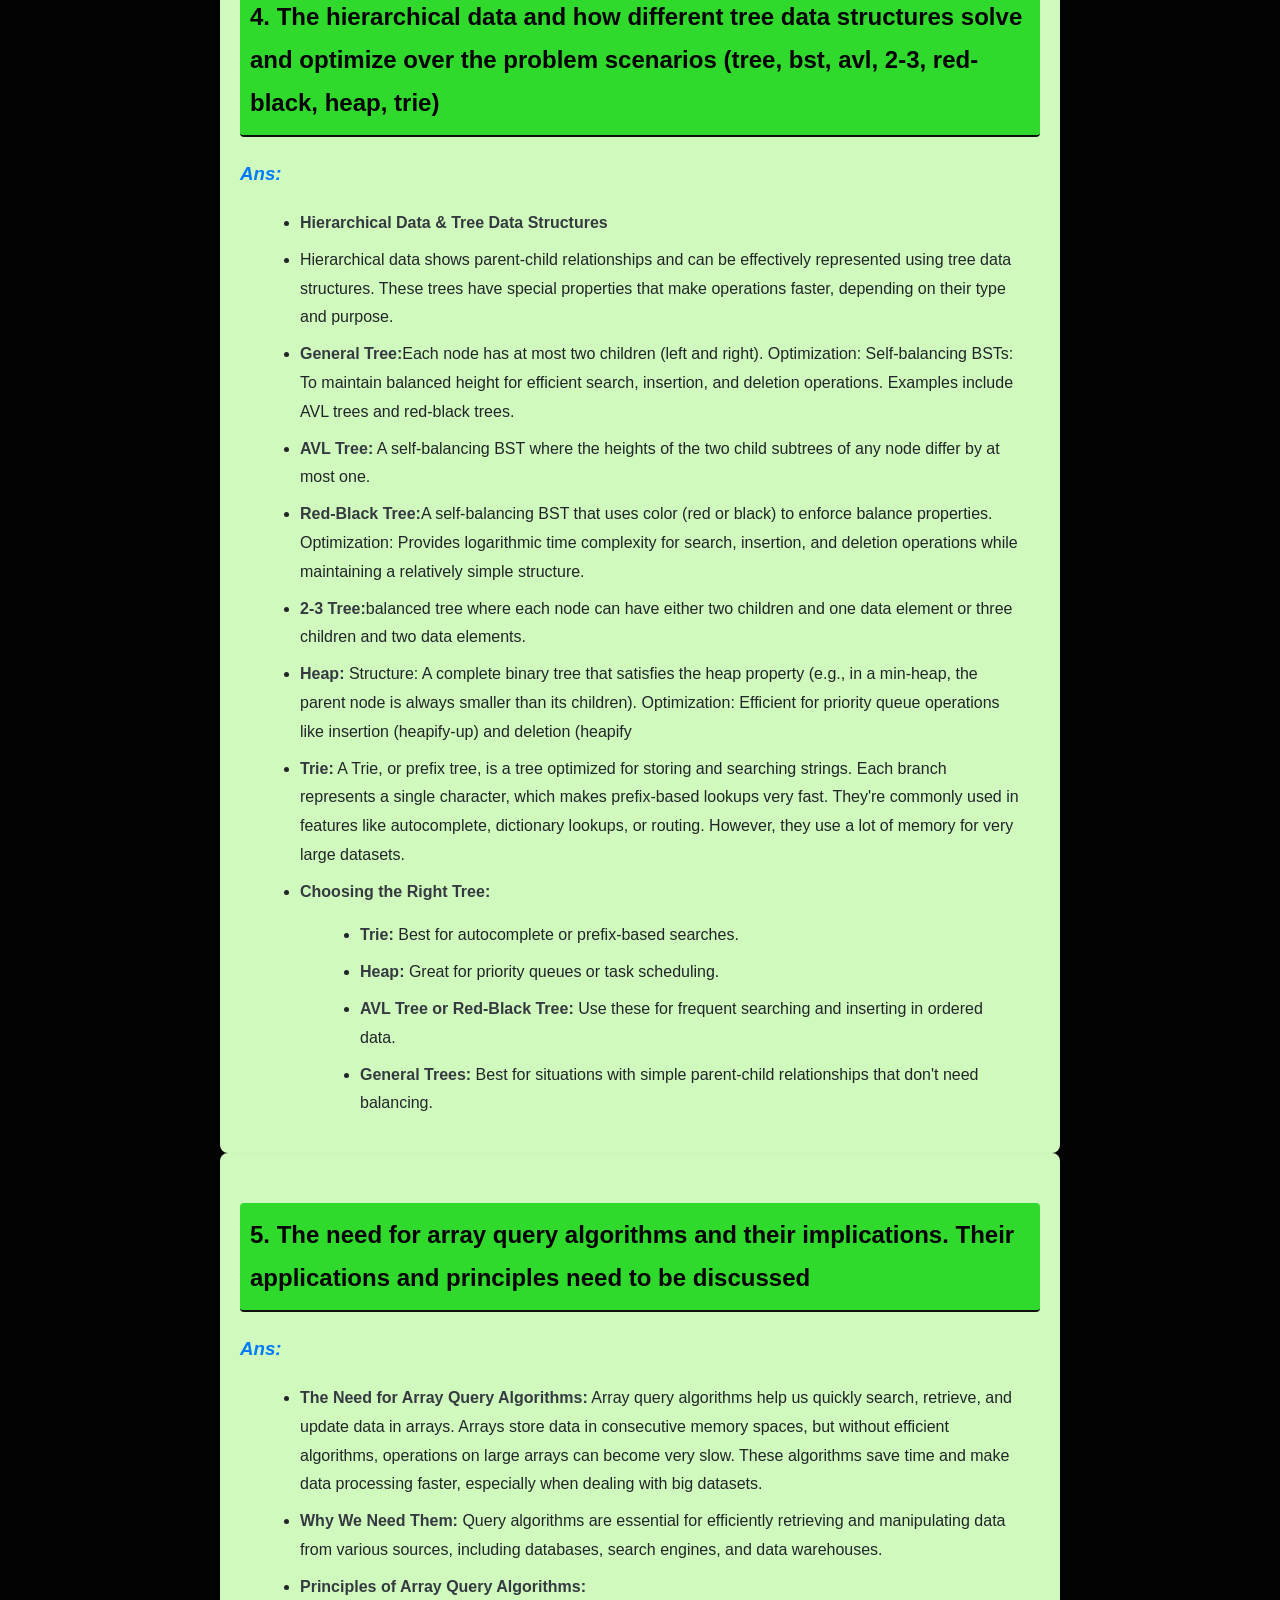
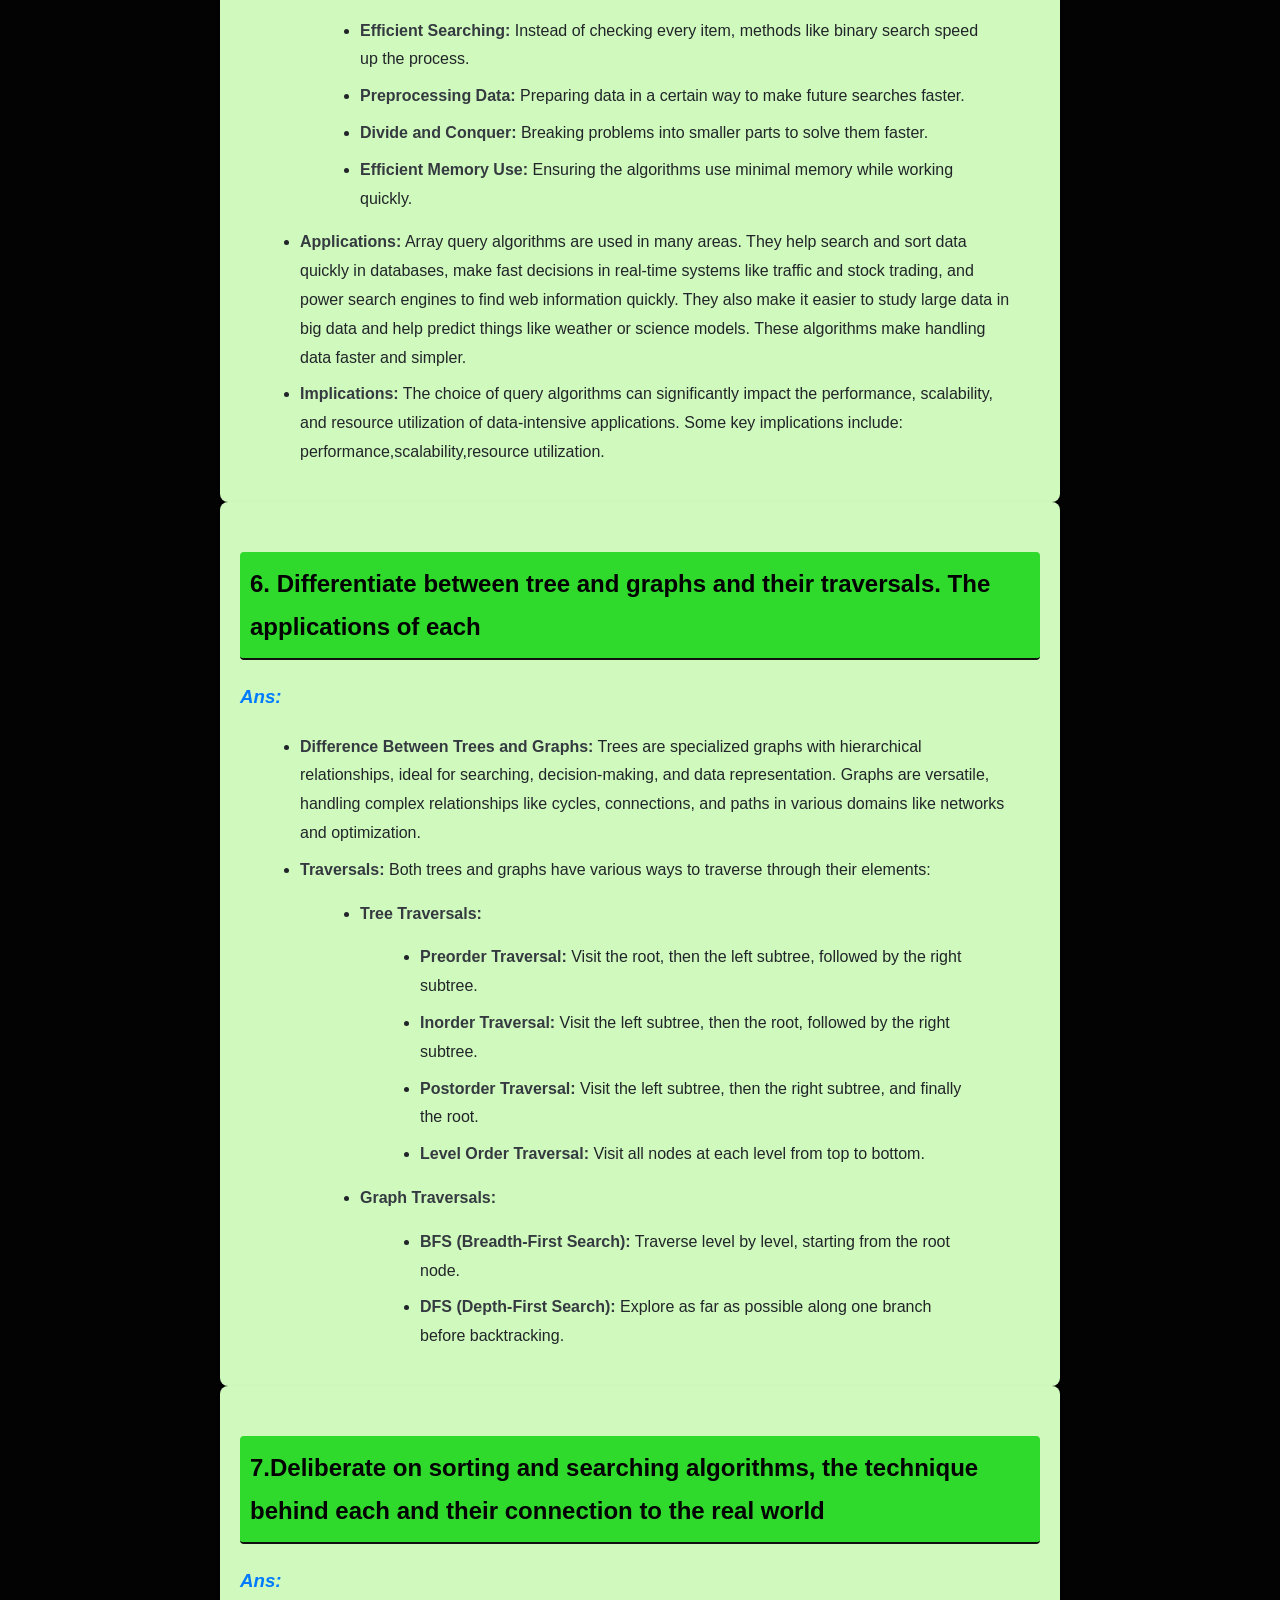
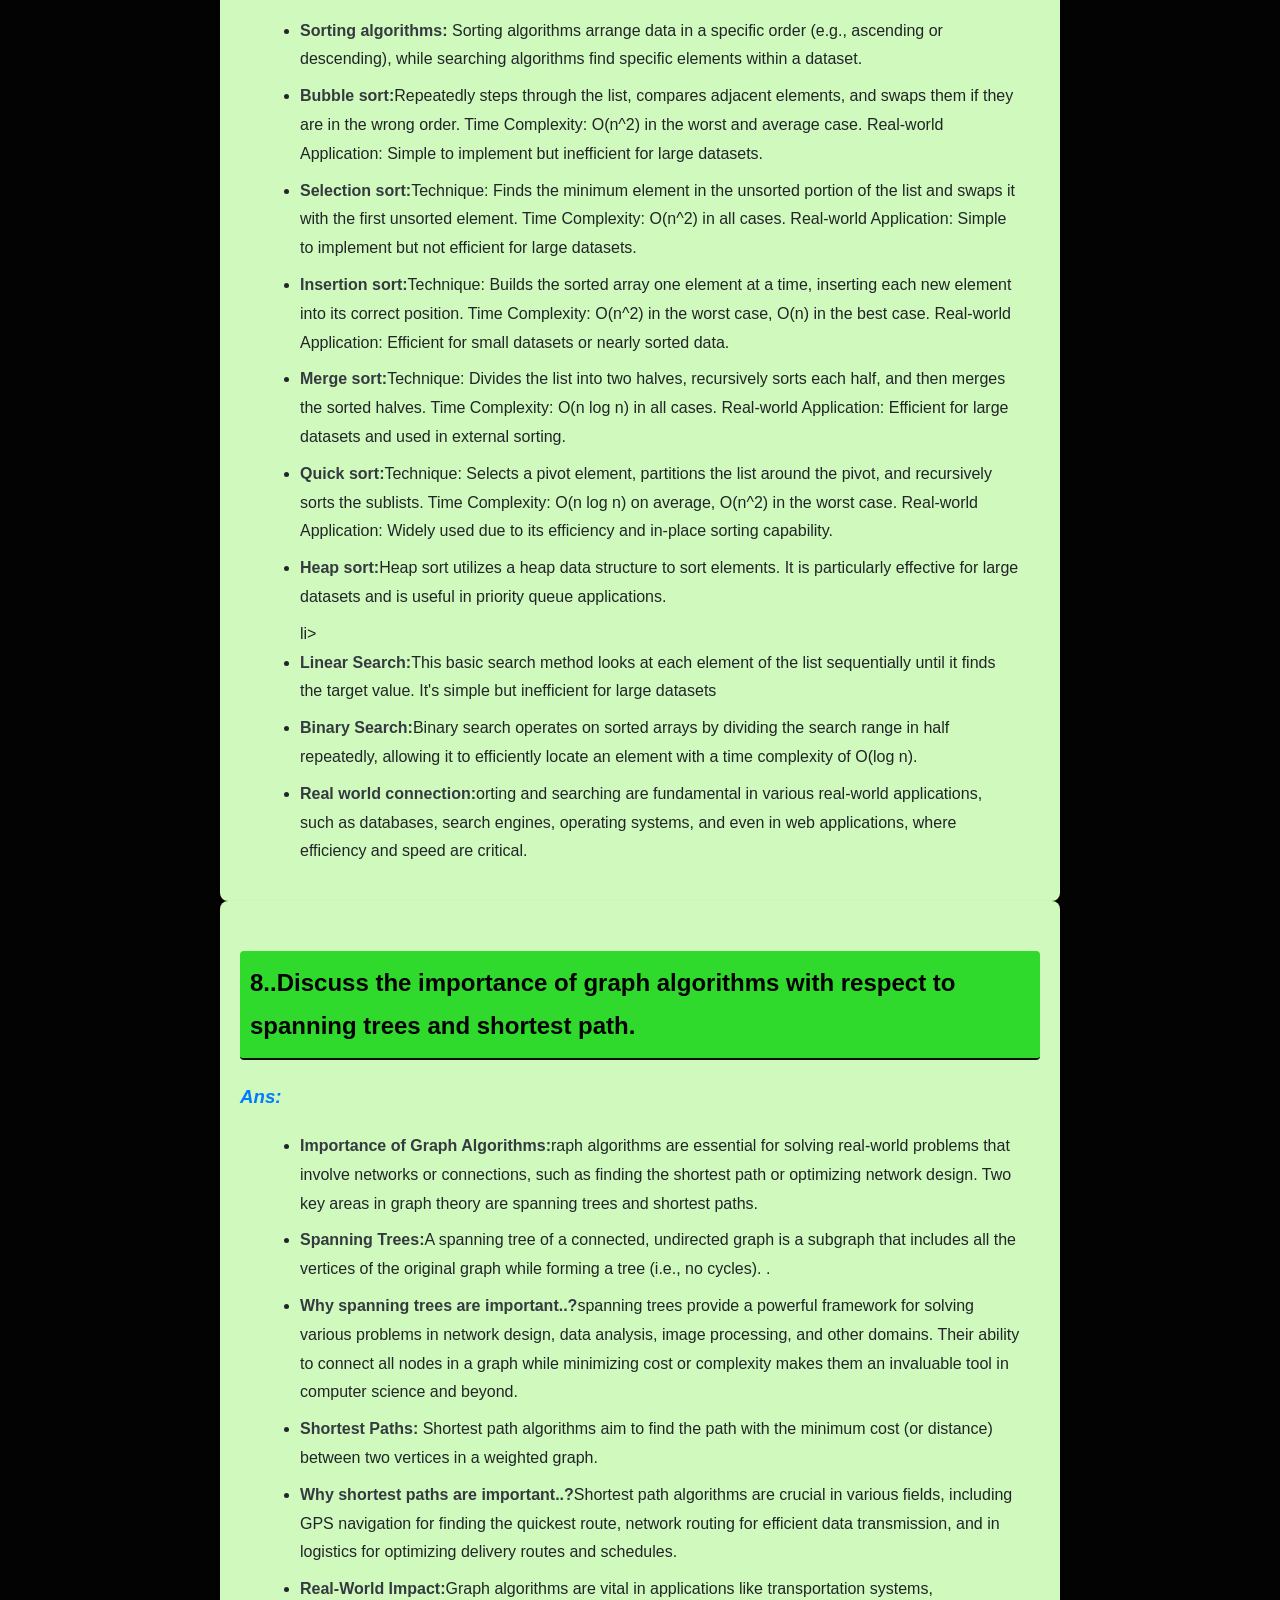
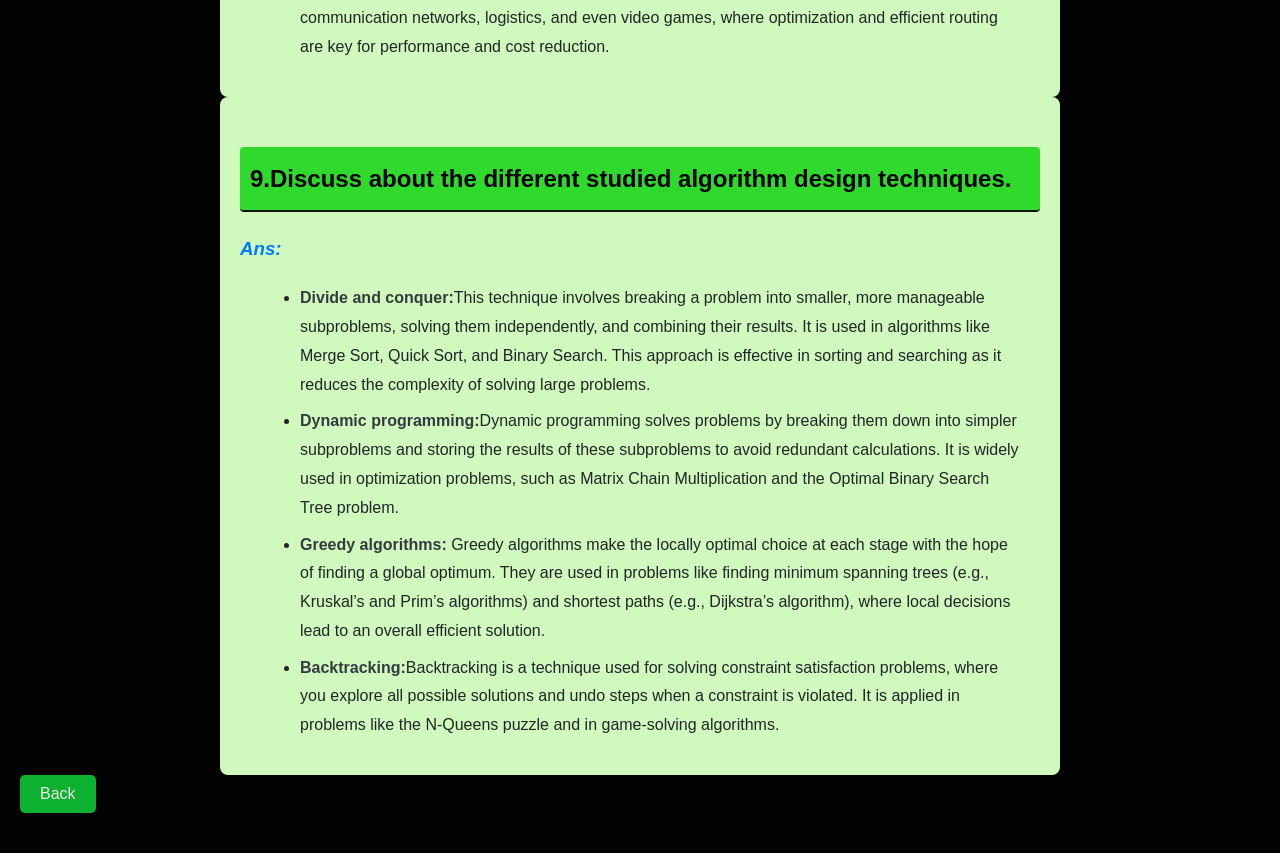
<file: blocks/learningref/Preeti(423).html>
<!DOCTYPE html>
<html lang="en">
<head>
    <meta charset="UTF-8">
    <meta name="viewport" content="width=device-width, initial-scale=1.0">
    <title>Data Structures and Algorithms Summary</title>
    <style>
        body {
            font-family: 'Segoe UI', Tahoma, Geneva, Verdana, sans-serif;
            line-height: 1.8;
            background-color: #030303;
            color: #212529;
            margin: 0;
            padding: 20px;
        }
       
        h1, h2, h3 {
            color: #007bff;
        }
        h1 {
            text-align: center;
            text-transform: uppercase;
            margin-bottom: 20px;
            color: #fefeff;
            background-color: #039311;
            padding: 10px;
            border-radius: 5px;
        }
        h2 {
            margin-top: 30px;
            border-bottom: 2px solid #0f0f10;
            padding: 10px;
            background-color: #30da2d;
            border-radius: 4px;
            color: #020202;
        }
        h3 {
            margin-top: 20px;
            font-style: italic;
        }
        ul {
            list-style-type: disc;
            margin: 15px 20px;
        }
        li {
            margin-bottom: 8px;
        }
        code {
            background-color: #dfe6ed;
            padding: 2px 4px;
            border-radius: 4px;
            font-size: 0.95em;
        }
        p {
            margin: 15px 0;
        }
        strong {
            color: #343a40;
        }
        .container {
            max-width: 800px;
            margin: 0 auto;
            padding: 20px;
            background-color: #d0f9bd;
            border-radius: 8px;
            box-shadow: 0 2px 4px rgba(0, 0, 0, 0.1);
        }
        .note {
            font-size: 0.9em;
            background-color: #f8f9fa;
            border-left: 4px solid #6da4de;
            padding: 10px;
            margin-top: 10px;
        }
        footer {
            text-align: center;
            margin-top: 40px;
            font-size: 0.9em;
            color: #6a7077;
        }
    .navbar {
    position: sticky;
    top: 0;
    background-color:  #0c540e;
    width: 100%;
    z-index: 1000;
    padding: 0.5rem 1rem;
    box-shadow: 0px 4px 6px rgba(0, 0, 0, 0.1);
    display: flex;
    border-radius: 10px;
    justify-content: center;
    justify-content: space-between;
  }

 
  
  .nav-list {
    list-style: none;
    display: flex;
    justify-content: space-around;
    align-content: center;
    margin: 0;
    padding: 0;
    
  }
  
  .nav-list li {
    margin: 0;
    color: #866545;
  }
  
  .nav-list a {
    text-decoration: none;
    color: #FB5235;
    align-content: center;
    padding: 1rem 1rem;
    transition: background-color 0.3s ease;
  }
  
  .nav-list a:hover {
    transform: scale(1.02);  
    background-color: #2fef2c;
   
    box-shadow: 0 6px 10px rgba(0, 0, 0, 0.15);  
    transition: transform 0.2s, box-shadow 0.2s;
    border-radius: 4px;
  }
  
  .content {
    padding: 2rem;
    font-size: 1.2rem;
    line-height: 1.6;
  }
    </style>
</head>
<body>
    <nav class="navbar">
        <ul class="nav-list">
            <li><a style="color:rgb(255, 255, 255)"  href="/Priyankacb.github.io/blocks/home/home.html">Home</a></li>
            <li><a style="color:rgb(255, 255, 255)"  href="/Priyankacb.github.io/index.html">PROJECT OVERVIEW</a></li>
            <li><a  style="color:rgb(253, 251, 251)" href="/Priyankacb.github.io/blocks/learningref/teamlearning.html">Learning Reflections</a></li>
        </ul>
    </nav>
  <section>
    
        <h1>Data Structures and Algorithms </h1>
        <div class="container">
        <h2>1. What are the kinds of problems we see in nature?</h2>
        <ul>
            <li><strong>Iteration:</strong> Animal migration: Iterative movement patterns are observed as animals travel to and from feeding or breeding grounds.</li>
            <li><strong>Recursion:</strong> Food chains: Ecosystems exhibit recursive relationships, such as predators eating prey, which are part of a larger food web.</li>
            <li><strong>Backtracking:</strong> Trial-and-error processes like ants finding food or birds building nests.</li>
        </ul>
    </div>
    
    <div class="container">
        <h2>2. What is space and time efficiency? Why are they important? Explain the different classes of problems and orders of growth</h2>
        <ul>
            <li><strong>Space Efficiency:</strong> Refers to the amount of memory (or storage) an algorithm uses during its execution. Example: An algorithm that requires less RAM is more space-efficient.</li>
            <li><strong>Time Efficiency:</strong> Refers to how much time an algorithm takes to solve a problem as the input size increases. Example: An algorithm that runs faster as data grows is time-efficient.</li>
        </ul>
    
    
        <h2>Why are They Important?</h2>
        <ul>
            <li><strong>Resource Management:</strong>Computers have finite memory and processing power. Efficient algorithms make the most of these resources, allowing us to solve larger problems and handle more data.
 </li>
            <li><strong>Scalability:</strong>As data volumes grow, efficient algorithms are essential to maintain performance and avoid bottlenecks. </li>
            <li><strong>Real-Time Applications:</strong> Faster, efficient solutions are vital in applications like GPS, healthcare, AI, and large-scale data processing.</li>
            <li><strong>Different Classes of Problems</strong></li>
            <li><strong>Computational Problems:</strong> Problems requiring algorithms for problem-solving (sorting, searching).</li>
            <li><strong>Optimization Problems:</strong> Finding the best solution out of many possibilities (shortest path, resource allocation).</li>
            <li><strong>Decision Problems:</strong> Determining whether a given condition is true or false for a problem.</li>
            <li><strong>Search Problems:</strong> Locating specific information from a large dataset (like finding a word in a dictionary).</li>
        </ul>
    </div>

    <div class="container">
        <h2>3. Take away from different design principles from chapter 2</h2>
    </div>

    <div class="container">
        <h2>4. The hierarchical data and how different tree data structures solve and optimize over the problem scenarios (tree, bst, avl, 2-3, red-black, heap, trie)</h2>
        <h3>Ans:</h3>
        <ul>
            <li><strong>Hierarchical Data & Tree Data Structures</strong></li>
            <li>Hierarchical data shows parent-child relationships and can be effectively represented using tree data structures. These trees have special properties that make operations faster, depending on their type and purpose.</li>
            <li><strong>General Tree:</strong>Each node has at most two children (left and right).
Optimization:
Self-balancing BSTs: To maintain balanced height for efficient search, insertion, and deletion operations. Examples include AVL trees and red-black trees. </li>
            <li><strong>AVL Tree:</strong> A self-balancing BST where the heights of the two child subtrees of any node differ by at most one.</li>
            <li><strong>Red-Black Tree:</strong>A self-balancing BST that uses color (red or black) to enforce balance properties.
Optimization: Provides logarithmic time complexity for search, insertion, and deletion operations while maintaining a relatively simple structure.</li>
            <li><strong>2-3 Tree:</strong>balanced tree where each node can have either two children and one data element or three children and two data elements. </li>
            <li><strong>Heap:</strong> Structure: A complete binary tree that satisfies the heap property (e.g., in a min-heap, the parent node is always smaller than its children).
Optimization: Efficient for priority queue operations like insertion (heapify-up) and deletion (heapify</li>
            <li><strong>Trie:</strong> A Trie, or prefix tree, is a tree optimized for storing and searching strings. Each branch represents a single character, which makes prefix-based lookups very fast. They're commonly used in features like autocomplete, dictionary lookups, or routing. However, they use a lot of memory for very large datasets.</li>
            <li><strong>Choosing the Right Tree:</strong></li>
            <ul>
                <li><strong>Trie:</strong> Best for autocomplete or prefix-based searches.</li>
                <li><strong>Heap:</strong> Great for priority queues or task scheduling.</li>
                <li><strong>AVL Tree or Red-Black Tree:</strong> Use these for frequent searching and inserting in ordered data.</li>
                <li><strong>General Trees:</strong> Best for situations with simple parent-child relationships that don't need balancing.</li>
            </ul>
        </ul>
    </div>

    <div class="container">
        <h2>5. The need for array query algorithms and their implications. Their applications and principles need to be discussed</h2>
        <h3>Ans:</h3>
        <ul>
            <li><strong>The Need for Array Query Algorithms:</strong> Array query algorithms help us quickly search, retrieve, and update data in arrays. Arrays store data in consecutive memory spaces, but without efficient algorithms, operations on large arrays can become very slow. These algorithms save time and make data processing faster, especially when dealing with big datasets.</li>
            <li><strong>Why We Need Them:</strong> Query algorithms are essential for efficiently retrieving and manipulating data from various sources, including databases, search engines, and data warehouses.</li>
            <li><strong>Principles of Array Query Algorithms:</strong></li>
            <ul>
                <li><strong>Efficient Searching:</strong> Instead of checking every item, methods like binary search speed up the process.</li>
                <li><strong>Preprocessing Data:</strong> Preparing data in a certain way to make future searches faster.</li>
                <li><strong>Divide and Conquer:</strong> Breaking problems into smaller parts to solve them faster.</li>
                <li><strong>Efficient Memory Use:</strong> Ensuring the algorithms use minimal memory while working quickly.</li>
            </ul>
            <li><strong>Applications:</strong> Array query algorithms are used in many areas. They help search and sort data quickly in databases, make fast decisions in real-time systems like traffic and stock trading, and power search engines to find web information quickly. They also make it easier to study large data in big data and help predict things like weather or science models. These algorithms make handling data faster and simpler.</li>
            <li><strong>Implications:</strong> The choice of query algorithms can significantly impact the performance, scalability, and resource utilization of data-intensive applications. Some key implications include: performance,scalability,resource utilization.</li>
        </ul>
    </div>

    <div class="container">
        <h2>6. Differentiate between tree and graphs and their traversals. The applications of each</h2>
        <h3>Ans:</h3>
        <ul>
            <li><strong>Difference Between Trees and Graphs:</strong> Trees are specialized graphs with hierarchical relationships, ideal for searching, decision-making, and data representation.

Graphs are versatile, handling complex relationships like cycles, connections, and paths in various domains like networks and optimization.</li>
            <li><strong>Traversals:</strong> Both trees and graphs have various ways to traverse through their elements:</li>
            <ul>
                <li><strong>Tree Traversals:</strong>
                    <ul>
                        <li><strong>Preorder Traversal:</strong> Visit the root, then the left subtree, followed by the right subtree.</li>
                        <li><strong>Inorder Traversal:</strong> Visit the left subtree, then the root, followed by the right subtree.</li>
                        <li><strong>Postorder Traversal:</strong> Visit the left subtree, then the right subtree, and finally the root.</li>
                        <li><strong>Level Order Traversal:</strong> Visit all nodes at each level from top to bottom.</li>
                    </ul>
                </li>
                <li><strong>Graph Traversals:</strong>
                    <ul>
                        <li><strong>BFS (Breadth-First Search):</strong> Traverse level by level, starting from the root node.</li>
                        <li><strong>DFS (Depth-First Search):</strong> Explore as far as possible along one branch before backtracking.</li>
                    </ul>
                </li>
            </ul>
        </ul>
    </div>
     <div class="container">
        <h2>7.Deliberate on sorting and searching algorithms, the technique behind each and their connection to the real world</h2>
         <h3>Ans:</h3>
           <ul>
               <li><strong>Sorting algorithms:</strong> Sorting algorithms arrange data in a specific order (e.g., ascending or descending), while searching algorithms find specific elements within a dataset.</li>
               <li><strong>Bubble sort:</strong>Repeatedly steps through the list, compares adjacent elements, and swaps them if they are in the wrong order.
Time Complexity: O(n^2) in the worst and average case.   
Real-world Application: Simple to implement but inefficient for large datasets.</li>
               <li><strong>Selection sort:</strong>Technique: Finds the minimum element in the unsorted portion of the list and swaps it with the first unsorted element.
Time Complexity: O(n^2) in all cases.
Real-world Application: Simple to implement but not efficient for large datasets. </li>
               <li><strong>Insertion sort:</strong>Technique: Builds the sorted array one element at a time, inserting each new element into its correct position.
Time Complexity: O(n^2) in the worst case, O(n) in the best case.
Real-world Application: Efficient for small datasets or nearly sorted data.</li>
               <li><strong>Merge sort:</strong>Technique: Divides the list into two halves, recursively sorts each half, and then merges the sorted halves.
Time Complexity: O(n log n) in all cases.
Real-world Application: Efficient for large datasets and used in external sorting.</li>
               <li><strong>Quick sort:</strong>Technique: Selects a pivot element, partitions the list around the pivot, and recursively sorts the sublists.
Time Complexity: O(n log n) on average, O(n^2) in the worst case.
Real-world Application: Widely used due to its efficiency and in-place sorting capability.</li>
               <li><strong>Heap sort:</strong>Heap sort utilizes a heap data structure to sort elements. It is particularly effective for large datasets and is useful in priority queue applications.</li>li>
                <li><strong>Linear Search:</strong>This basic search method looks at each element of the list sequentially until it finds the target value. It's simple but inefficient for large datasets</li>
                <li><strong>Binary Search:</strong>Binary search operates on sorted arrays by dividing the search range in half repeatedly, allowing it to efficiently locate an element with a time complexity of O(log n).</li>
                   <li><strong>Real world connection:</strong>orting and searching are fundamental in various real-world applications, such as databases, search engines, operating systems, and even in web applications, where efficiency and speed are critical.

</li>
           </ul>
       </div>
       <div class="container">
        <h2>8..Discuss the importance of graph algorithms with respect to spanning trees and shortest path.</h2>
         <h3>Ans:</h3>
           <ul>
               <li><strong>Importance of Graph Algorithms:</strong>raph algorithms are essential for solving real-world problems that involve networks or connections, such as finding the shortest path or optimizing network design. Two key areas in graph theory are spanning trees and shortest paths.</li>
               <li><strong>Spanning Trees:</strong>A spanning tree of a connected, undirected graph is a subgraph that includes all the vertices of the original graph while forming a tree (i.e., no cycles).  .</li>
               <li><strong>Why spanning trees are important..?</strong>spanning trees provide a powerful framework for solving various problems in network design, data analysis, image processing, and other domains. Their ability to connect all nodes in a graph while minimizing cost or complexity makes them an invaluable tool in computer science and beyond.</li>
               <li><strong>Shortest Paths:</strong> Shortest path algorithms aim to find the path with the minimum cost (or distance) between two vertices in a weighted graph.

</li>
               <li><strong>Why shortest paths are important..?</strong>Shortest path algorithms are crucial in various fields, including GPS navigation for finding the quickest route, network routing for efficient data transmission, and in logistics for optimizing delivery routes and schedules.</li>
               <li><strong>Real-World Impact:</strong>Graph algorithms are vital in applications like transportation systems, communication networks, logistics, and even video games, where optimization and efficient routing are key for performance and cost reduction.

</li>
           </ul>
       </div>
       <div class="container">
       <h2>9.Discuss about the different studied algorithm design techniques.</h2>
        <h3>Ans:</h3>
      <ul>
         <li><strong>Divide and conquer:</strong>This technique involves breaking a problem into smaller, more manageable subproblems, solving them independently, and combining their results. It is used in algorithms like Merge Sort, Quick Sort, and Binary Search. This approach is effective in sorting and searching as it reduces the complexity of solving large problems.</li>
          <li><strong>Dynamic programming:</strong>Dynamic programming solves problems by breaking them down into simpler subproblems and storing the results of these subproblems to avoid redundant calculations. It is widely used in optimization problems, such as Matrix Chain Multiplication and the Optimal Binary Search Tree problem.</li>
          <li><strong>Greedy algorithms:</strong> Greedy algorithms make the locally optimal choice at each stage with the hope of finding a global optimum. They are used in problems like finding minimum spanning trees (e.g., Kruskal’s and Prim’s algorithms) and shortest paths (e.g., Dijkstra’s algorithm), where local decisions lead to an overall efficient solution.</li>
          <li><strong>Backtracking:</strong>Backtracking is a technique used for solving constraint satisfaction problems, where you explore all possible solutions and undo steps when a constraint is violated. It is applied in problems like the N-Queens puzzle and in game-solving algorithms.</li>
       </ul>
    </div>
  </section>
  <button onclick="window.history.back();" style="background-color: #0bb12f; color: rgb(241, 233, 233); border: none; padding: 10px 20px; font-size: 1rem; cursor: pointer; border-radius: 5px; margin-bottom: 20px;">Back</button>
</body> 
</html>
</file>
